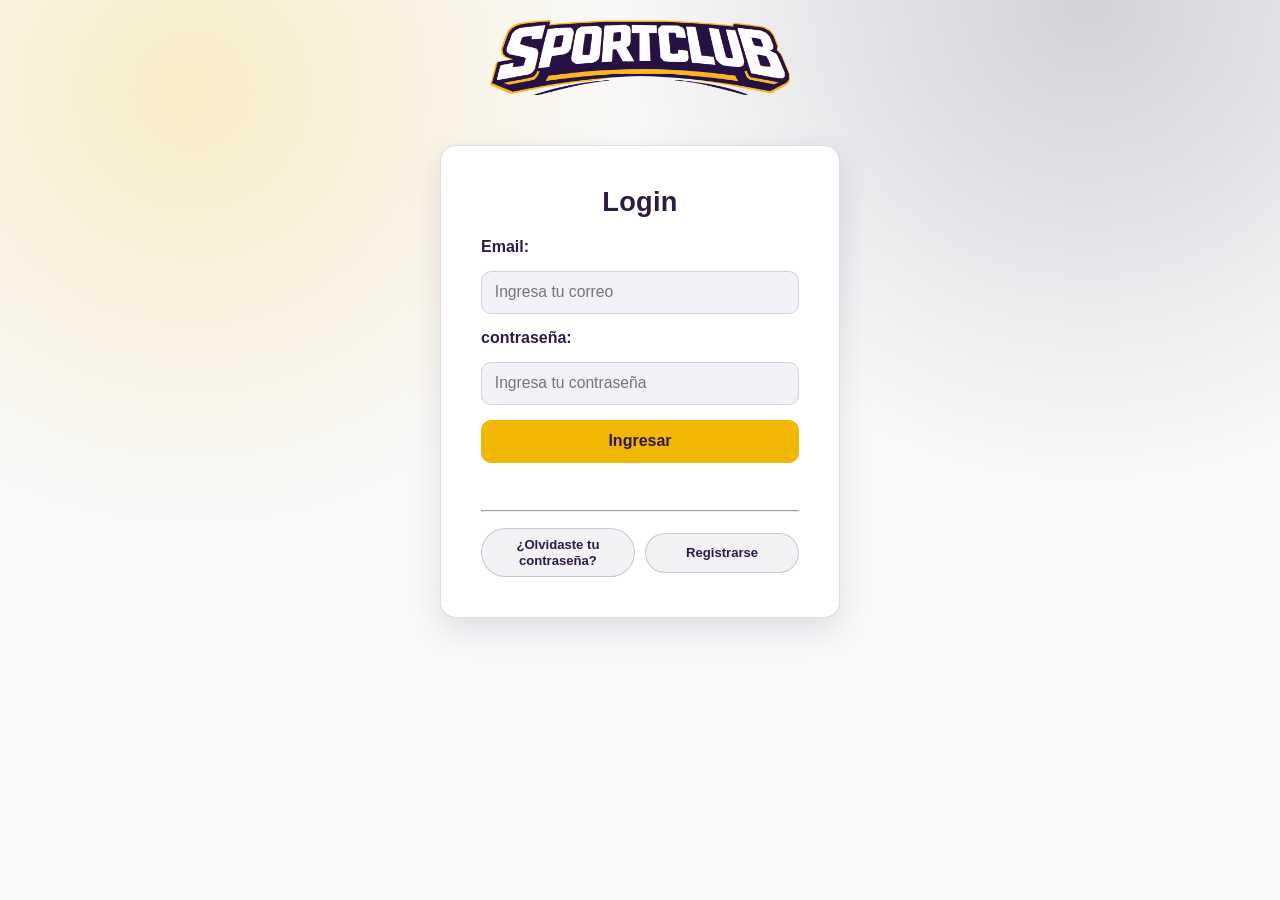
<file: proyecto-login/dashboard-admin.html>
<!doctype html>
<html lang="es">
  <head>
    <meta charset="utf-8" />
    <meta content="width=device-width, initial-scale=1.0" name="viewport" />
    <title>Gestión de Usuarios – SportClub Admin</title>
    <meta name="description" content="Panel de administración para gestionar los usuarios del sistema SportClub." />
    <link
      href="https://fonts.googleapis.com/css2?family=Lexend:wght@100..900&display=swap"
      rel="stylesheet"
    />
    <link
      href="https://fonts.googleapis.com/css2?family=Material+Symbols+Outlined:wght,FILL@100..700,0..1&display=swap"
      rel="stylesheet"
    />
    <link rel="stylesheet" href="css/style-dashboard-admin.css" />
    <link rel="stylesheet" href="css/style-usuarios.css" />
    <script type="module" src="js/pages/dashboard-admin.js"></script>
    <script type="module" src="js/pages/usuarios.js"></script>
  </head>
  <body>
    <!-- HEADER -->
    <header>
      <div class="header-container">
        <div class="header-left">
          <a class="logo" href="landing.html">
            <img alt="SportClub Logo" src="assets/logo_empresa_letra_v1.png" />
          </a>
          <nav>
            <ul>
              <li>
                <a class="active" href="dashboard-admin.html">
                  <span class="material-symbols-outlined nav-icon">manage_accounts</span>
                  Usuarios
                </a>
              </li>
            </ul>
          </nav>
        </div>
        <div class="header-right">
          <div class="user-chip">
            <div class="avatar-circle" id="admin-avatar" aria-hidden="true">AD</div>
            <div>
              <span id="admin-name" class="chip-name">Admin</span>
              <span class="chip-role">Administrador</span>
            </div>
          </div>
          <a class="btn btn-danger" href="login.html" id="logout-btn">
            <span class="material-symbols-outlined">logout</span>
            Cerrar Sesión
          </a>
        </div>
      </div>
    </header>

    <!-- MAIN -->
    <main>
      <!-- Módulo Header -->
      <div class="module-header">
        <div class="module-title-block">
          <span class="material-symbols-outlined module-icon">manage_accounts</span>
          <div>
            <h1>Gestión de Usuarios</h1>
            <p class="module-desc">Administra los usuarios del sistema</p>
          </div>
        </div>
        <button class="btn btn-success" id="btn-nuevo-usuario">
          <span class="material-symbols-outlined">person_add</span>
          Nuevo Usuario
        </button>
      </div>

      <!-- Toast de notificaciones -->
      <div id="toast-container" class="toast-container" role="alert" aria-live="polite"></div>

      <!-- Card principal -->
      <div class="card-main">
        <div class="card-main-header">
          <h2 class="table-section-title">
            <span class="material-symbols-outlined">group</span>
            Lista de Usuarios
          </h2>
          <div class="table-controls">
            <div class="search-wrapper">
              <span class="material-symbols-outlined search-icon">search</span>
              <input
                type="text"
                id="search-input"
                class="search-input"
                placeholder="Buscar usuario..."
                aria-label="Buscar usuario"
              />
            </div>
            <select id="filter-role" class="filter-select" aria-label="Filtrar por rol">
              <option value="">Todos los roles</option>
              <option value="admin">Admin</option>
              <option value="coach">Coach</option>
              <option value="user">User</option>
            </select>
          </div>
        </div>

        <!-- Loading state -->
        <div id="table-loading" class="loading-state">
          <span class="material-symbols-outlined spin">sync</span>
          Cargando usuarios…
        </div>

        <!-- Error state -->
        <div id="table-error" class="error-state hidden">
          <span class="material-symbols-outlined">error</span>
          <p id="table-error-msg">Error al cargar los usuarios.</p>
          <button class="btn btn-outline" id="btn-retry">Reintentar</button>
        </div>

        <!-- Tabla -->
        <div id="table-wrapper" class="table-wrapper hidden">
          <table class="users-table" id="users-table">
            <thead>
              <tr>
                <th>ID</th>
                <th>Nombre Completo</th>
                <th>Email</th>
                <th>Rol</th>
                <th>Fecha de Registro</th>
                <th>Acciones</th>
              </tr>
            </thead>
            <tbody id="users-tbody">
              <!-- filas inyectadas por JS -->
            </tbody>
          </table>
          <p id="no-results" class="no-results hidden">No se encontraron usuarios.</p>
        </div>
      </div>
    </main>

    <!-- FOOTER -->
    <footer>
      <div class="footer-container">
        <p>© 2026 SportClub. Todos los derechos reservados.</p>
        <div class="footer-links">
          <a href="landing.html">Inicio</a>
          <a href="login.html">Salir</a>
        </div>
      </div>
    </footer>

    <!-- ═══════════════════════════════════════════════
         MODAL – Nuevo / Editar Usuario
    ════════════════════════════════════════════════ -->
    <div id="modal-overlay" class="modal-overlay hidden" role="dialog" aria-modal="true" aria-labelledby="modal-title">
      <div class="modal">
        <div class="modal-header">
          <div class="modal-title-row">
            <span class="material-symbols-outlined">person_add</span>
            <h3 id="modal-title">Nuevo Usuario</h3>
          </div>
          <button class="modal-close" id="modal-close-btn" aria-label="Cerrar">
            <span class="material-symbols-outlined">close</span>
          </button>
        </div>

        <div class="modal-body">
          <!-- Info box -->
          <div class="info-box">
            <span class="material-symbols-outlined">info</span>
            <div>
              <strong>Información</strong>
              <p>Desde aquí puedes crear, editar y eliminar usuarios del sistema.</p>
              <ul>
                <li>Solo los administradores pueden gestionar usuarios.</li>
                <li>Los usuarios con rol <em>admin</em> tienen acceso total al sistema.</li>
              </ul>
            </div>
          </div>

          <form id="user-form" novalidate>
            <input type="hidden" id="form-user-id" />

            <div class="form-row">
              <!-- Nombre Completo -->
              <div class="form-group">
                <label for="form-full-name">Nombre Completo <span class="required">*</span></label>
                <input
                  type="text"
                  id="form-full-name"
                  name="full_name"
                  placeholder="Ej: Juan Pérez"
                  autocomplete="name"
                />
                <span class="field-error" id="err-full-name"></span>
              </div>

              <!-- Email -->
              <div class="form-group">
                <label for="form-email">Email <span class="required">*</span></label>
                <input
                  type="email"
                  id="form-email"
                  name="email"
                  placeholder="Ej: juan@demo.cl"
                  autocomplete="email"
                />
                <span class="field-error" id="err-email"></span>
              </div>
            </div>

            <div class="form-row">
              <!-- Rol -->
              <div class="form-group">
                <label for="form-role">Rol <span class="required">*</span></label>
                <select id="form-role" name="role">
                  <option value="user">user</option>
                  <option value="coach">coach</option>
                  <option value="admin">admin</option>
                </select>
                <span class="field-error" id="err-role"></span>
              </div>
            </div>

            <!-- Sección contraseña (solo visible en modo creación) -->
            <div id="password-section">
              <div class="form-row">
                <!-- Contraseña -->
                <div class="form-group">
                  <label for="form-password">Contraseña <span class="required">*</span></label>
                  <div class="input-icon-wrapper">
                    <input
                      type="password"
                      id="form-password"
                      name="password"
                      placeholder="Mínimo 8 caracteres"
                      autocomplete="new-password"
                    />
                    <button type="button" class="toggle-pw" data-target="form-password" aria-label="Mostrar contraseña">
                      <span class="material-symbols-outlined">visibility</span>
                    </button>
                  </div>
                  <span class="field-error" id="err-password"></span>
                </div>

                <!-- Confirmar Contraseña -->
                <div class="form-group">
                  <label for="form-confirm-password">Confirmar Contraseña <span class="required">*</span></label>
                  <div class="input-icon-wrapper">
                    <input
                      type="password"
                      id="form-confirm-password"
                      name="confirm_password"
                      placeholder="Repetir contraseña"
                      autocomplete="new-password"
                    />
                    <button type="button" class="toggle-pw" data-target="form-confirm-password" aria-label="Mostrar confirmación">
                      <span class="material-symbols-outlined">visibility</span>
                    </button>
                  </div>
                  <span class="field-error" id="err-confirm-password"></span>
                </div>
              </div>
            </div>

            <div class="modal-footer">
              <button type="button" class="btn btn-outline" id="btn-cancelar">Cancelar</button>
              <button type="submit" class="btn btn-primary" id="btn-guardar">
                <span class="material-symbols-outlined">save</span>
                Guardar
              </button>
            </div>
          </form>
        </div>
      </div>
    </div>

    <!-- ═══════════════════════════════════════════════
         MODAL – Confirmar Eliminación
    ════════════════════════════════════════════════ -->
    <div id="confirm-overlay" class="modal-overlay hidden" role="dialog" aria-modal="true" aria-labelledby="confirm-title">
      <div class="modal modal--sm">
        <div class="modal-header">
          <div class="modal-title-row danger">
            <span class="material-symbols-outlined">warning</span>
            <h3 id="confirm-title">Eliminar Usuario</h3>
          </div>
          <button class="modal-close" id="confirm-close-btn" aria-label="Cerrar">
            <span class="material-symbols-outlined">close</span>
          </button>
        </div>
        <div class="modal-body">
          <p id="confirm-msg" class="confirm-msg">¿Estás seguro de que deseas eliminar este usuario? Esta acción no se puede deshacer.</p>
        </div>
        <div class="modal-footer">
          <button type="button" class="btn btn-outline" id="btn-cancel-delete">Cancelar</button>
          <button type="button" class="btn btn-danger" id="btn-confirm-delete">
            <span class="material-symbols-outlined">delete</span>
            Eliminar
          </button>
        </div>
      </div>
    </div>
  </body>
</html>
</file>
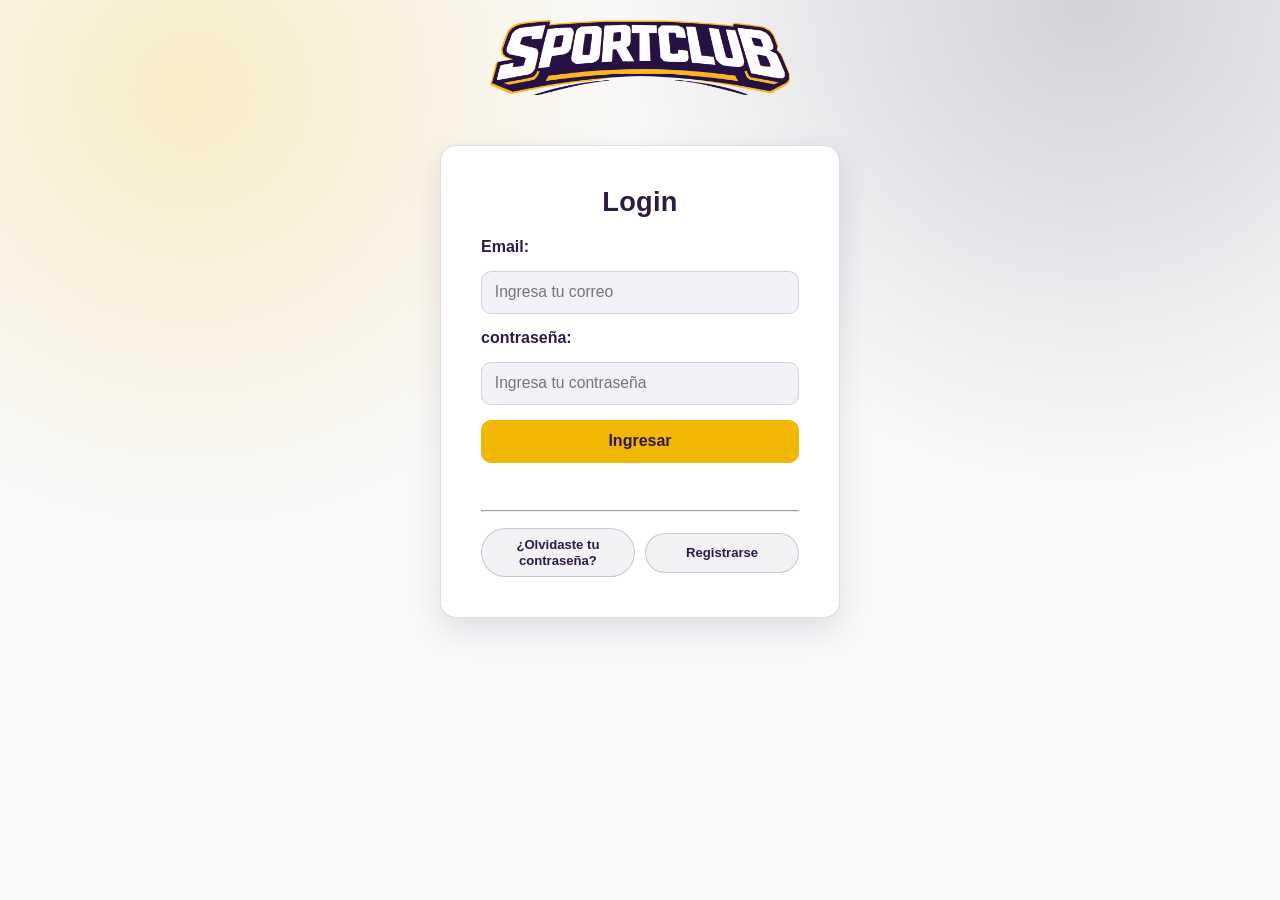
<file: proyecto-login/dashboard-coach.html>
<!doctype html>

<html lang="es">
  <head>
    <meta charset="utf-8" />
    <meta content="width=device-width, initial-scale=1.0" name="viewport" />
    <title>SportClub Kinetic Vault - Coach Dashboard</title>
    <link
      href="https://fonts.googleapis.com/css2?family=Lexend:wght@100..900&amp;display=swap"
      rel="stylesheet"
    />
    <link
      href="https://fonts.googleapis.com/css2?family=Material+Symbols+Outlined:wght,FILL@100..700,0..1&amp;display=swap"
      rel="stylesheet"
    />
    <link rel="stylesheet" href="css/style-dashboard-coach.css" />
    <script type="module" src="js/pages/dashboard-coach.js"></script>
  </head>
  <body>
    <header class="top-header">
      <div class="container header-content">
        <div class="logo-nav-group">
          <a class="logo" href="landing.html">
            <img alt="SportClub Logo" src="assets/logo_empresa_letra_v1.png" />
          </a>
          <nav class="main-nav">
            <ul>
              <li>
                <a class="active" href="dashboard-coach.html">Dashboard</a>
              </li>
              <li><a href="landing.html#entrenamiento">Horarios</a></li>
            </ul>
          </nav>
        </div>
        <div class="auth-actions">
          <div class="user-chip">
            <div class="avatar-circle" id="coach-avatar" aria-hidden="true">CO</div>
            <div>
              <span id="coach-chip-name" class="chip-name">Coach</span>
              <span class="chip-role">Entrenador</span>
            </div>
          </div>
          <a class="btn btn-text" href="perfil.html">Editar Perfil</a>
          <a class="btn btn-primary" href="login.html">Cerrar Sesión</a>
        </div>
      </div>
    </header>
    <main class="container">
      <!-- Hero Branding -->
      <article class="hero">
        <div class="hero-text">
          <div class="badge">
            <span class="dot"></span>
            Coach
          </div>
          <h1 id="coach-greeting">Bienvenido</h1>
          <p>
            Gestiona tus sesiones de entrenamiento, supervisa el progreso de tus
            alumnos y optimiza tu tiempo hoy.
          </p>
        </div>
        <div class="stats">
          <div class="stat-card">
            <span class="stat-label">Alumnos</span>
            <span class="stat-value">24</span>
          </div>
          <div class="stat-card">
            <span class="stat-label">Clases Hoy</span>
            <span class="stat-value">5</span>
          </div>
        </div>
      </article>
      <!-- Main Dashboard Content -->
      <div class="dashboard-grid">
        <!-- Left Column: Students -->
        <section class="card">
          <div class="card-header">
            <h2 class="card-title">
              <span class="material-symbols-outlined">group</span>
              Mis Alumnos
            </h2>
            <a class="btn-link" href=""
              >Ver todos
              <span class="material-symbols-outlined btn-link__icon"
                >arrow_forward</span
              ></a
            >
          </div>
          <div class="table-responsive">
            <table>
              <thead>
                <tr>
                  <th>Alumno</th>
                  <th>Email</th>
                  <th>Plan</th>
                  <th>Acción</th>
                </tr>
              </thead>
              <tbody>
                <tr>
                  <td>
                    <div class="user-cell">
                      <img
                        alt="Carlos"
                        class="avatar"
                        src="https://lh3.googleusercontent.com/aida-public/[base64]"
                      />
                      <span class="user-name">Carlos Méndez</span>
                    </div>
                  </td>
                  <td class="cell-muted">c.mendez@email.com</td>
                  <td><span class="tag tag-premium">Premium</span></td>
                  <td>
                    <span class="material-symbols-outlined action-icon"
                      >more_vert</span
                    >
                  </td>
                </tr>
                <tr>
                  <td>
                    <div class="user-cell">
                      <img
                        alt="Sofia"
                        class="avatar"
                        src="https://lh3.googleusercontent.com/aida-public/[base64]"
                      />
                      <span class="user-name">Sofía Rodríguez</span>
                    </div>
                  </td>
                  <td class="cell-muted">s.rodriguez@email.com</td>
                  <td><span class="tag tag-standard">Estándar</span></td>
                  <td>
                    <span class="material-symbols-outlined action-icon"
                      >more_vert</span
                    >
                  </td>
                </tr>
                <tr>
                  <td>
                    <div class="user-cell">
                      <img
                        alt="Marco"
                        class="avatar"
                        src="https://lh3.googleusercontent.com/aida-public/[base64]"
                      />
                      <span class="user-name">Marco Valenzuela</span>
                    </div>
                  </td>
                  <td class="cell-muted">m.valenzuela@email.com</td>
                  <td><span class="tag tag-premium">Premium</span></td>
                  <td>
                    <span class="material-symbols-outlined action-icon"
                      >more_vert</span
                    >
                  </td>
                </tr>
              </tbody>
            </table>
          </div>
        </section>
        <!-- Right Column: Classes & Schedule -->
        <div class="sidebar-stack">
          <section class="card card--accent-left">
            <div class="card-header">
              <h2 class="card-title">
                <span class="material-symbols-outlined">fitness_center</span>
                Clases Asignadas
              </h2>
            </div>
            <div class="class-card">
              <div class="class-info-header">
                <span class="class-name">Entrenamiento funcional</span>
                <span class="day-badge">Martes</span>
              </div>
              <div class="class-meta">
                <span
                  ><span class="material-symbols-outlined">schedule</span> 19:00
                  - 20:30</span
                >
                <span
                  ><span class="material-symbols-outlined">location_on</span>
                  Box Central</span
                >
              </div>
            </div>
            <div class="class-card">
              <div class="class-info-header">
                <span class="class-name">High Intensity Interval</span>
                <span class="day-badge">Jueves</span>
              </div>
              <div class="class-meta">
                <span
                  ><span class="material-symbols-outlined">schedule</span> 08:00
                  - 09:00</span
                >
                <span
                  ><span class="material-symbols-outlined">location_on</span>
                  Studio A</span
                >
              </div>
            </div>
          </section>
          <section class="card">
            <div class="card-header">
              <h2 class="card-title">
                <span class="material-symbols-outlined">calendar_today</span>
                Mi Disponibilidad
              </h2>
            </div>
            <ul class="schedule-list">
              <li class="schedule-item">
                <span class="day-label">Lunes - Miércoles</span>
                <span class="time-label">07:00 — 12:00</span>
              </li>
              <li class="schedule-item">
                <span class="day-label">Jueves</span>
                <span class="time-label">14:00 — 20:00</span>
              </li>
              <li class="schedule-item">
                <span class="day-label">Viernes</span>
                <span class="time-label">08:00 — 16:00</span>
              </li>
              <li class="schedule-item">
                <span class="day-label">Sábado</span>
                <span class="time-none">Sin horario</span>
              </li>
            </ul>
            <a class="btn btn-outline" href=""
              >Gestionar Calendario</a
            >
          </section>
        </div>
      </div>
    </main>
    <footer>
      <div class="container footer-content">
        <div class="footer-info">
          <div class="footer-logo">
            <img alt="SportClub White" src="assets/logo_empresa_letra_v1.png" />
          </div>
          <p class="copyright">
            © 2026 SportClub. Todos los derechos reservados.
          </p>
        </div>
        <nav class="footer-links">
          <a href="landing.html">Inicio</a>
          <a href="login.html">Salir</a>
        </nav>
      </div>
    </footer>
  </body>
</html>
</file>
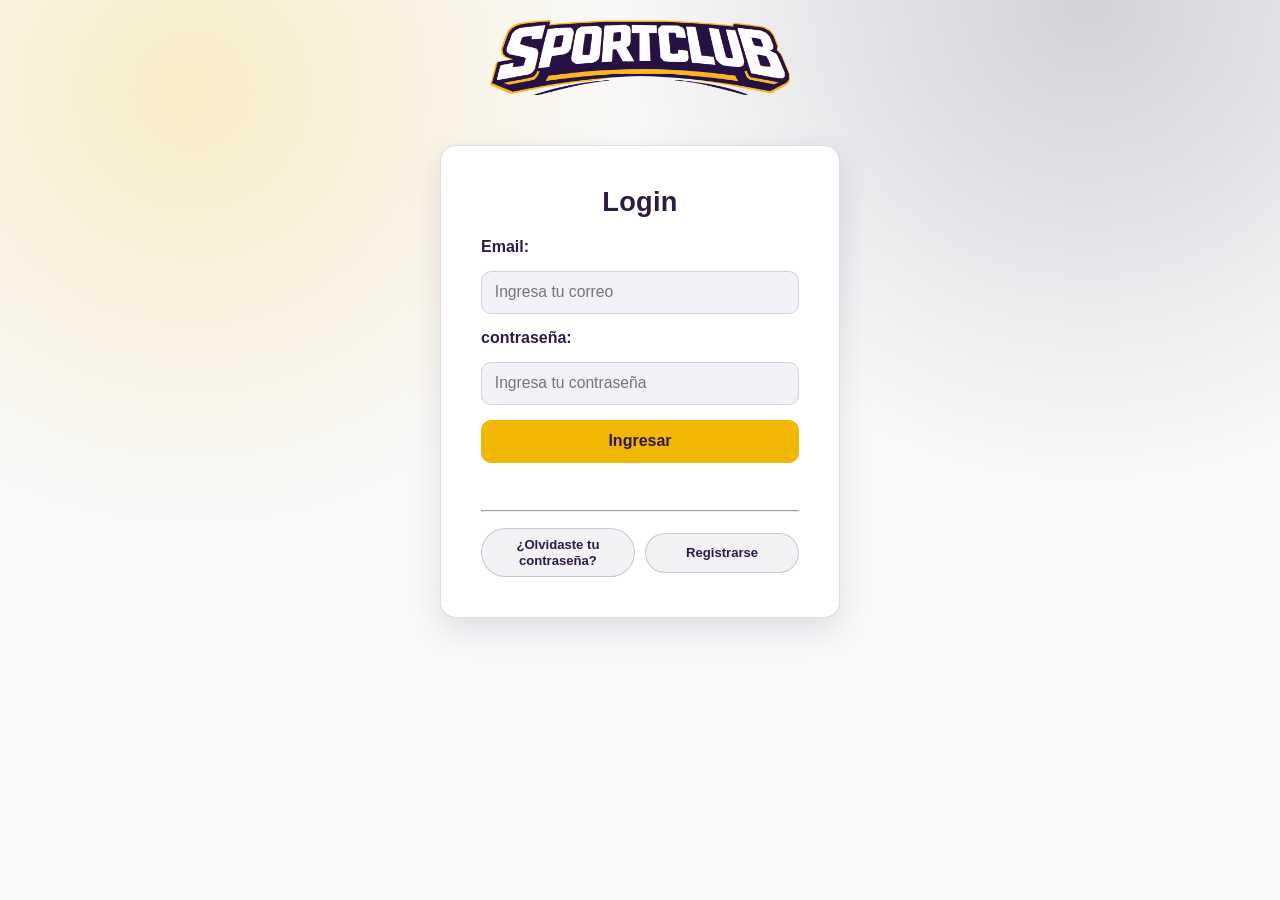
<file: proyecto-login/dashboard-usuario.html>
<!doctype html>

<html lang="es">
  <head>
    <meta charset="utf-8" />
    <meta content="width=device-width, initial-scale=1.0" name="viewport" />
    <title>Dashboard Usuario - SportClub</title>
    <link
      href="https://fonts.googleapis.com/css2?family=Lexend:wght@300;400;500;600;700&amp;display=swap"
      rel="stylesheet"
    />
    <link
      href="https://fonts.googleapis.com/css2?family=Material+Symbols+Outlined:wght,FILL@100..700,0..1&amp;display=swap"
      rel="stylesheet"
    />
    <link rel="stylesheet" href="css/style-dashboard-usuario.css" />
    <script type="module" src="js/pages/dashboard-usuario.js"></script>
  </head>
  <body>
    <header>
      <div class="header-container">
        <div class="logo-nav">
          <a class="logo" href="landing.html">
            <img alt="SportClub Logo" src="assets/logo_empresa_letra_v1.png" />
          </a>
          <nav>
            <ul>
              <li>
                <a class="active" href="dashboard-usuario.html">Dashboard</a>
              </li>
              <li>
                <a href="perfil.html">Mi Perfil</a>
              </li>
            </ul>
          </nav>
        </div>
        <div class="header-actions">
          <a class="btn btn-outline" href="perfil.html">Editar Perfil</a>
          <a class="btn btn-primary" href="login.html">
            <span class="material-symbols-outlined btn-icon-lg">logout</span>
            Cerrar Sesión
          </a>
        </div>
      </div>
    </header>
    <main>
      <aside class="sidebar">
        <div class="profile-card">
          <div class="profile-img-wrapper">
            <div class="avatar-circle" id="user-avatar" aria-hidden="true">US</div>
            <span class="status-dot"></span>
          </div>
          <h1 id="user-name">Usuario</h1>
          <p class="email" id="user-email"></p>
          <div class="badge">CrossFit Enthusiast</div>
          <div class="profile-stats">
            <div class="stat-item">
              <span class="stat-label">Estado</span>
              <span class="stat-value">Activo</span>
            </div>
            <div class="stat-item">
              <span class="stat-label">Socio desde</span>
              <span class="stat-value">Ene 2024</span>
            </div>
            <div class="stat-item">
              <span class="stat-label">Próximo Pago</span>
              <span class="stat-value">05 Abr</span>
            </div>
          </div>
        </div>
        <div class="promo-card">
          <div class="promo-label">Próxima Sesión</div>
          <h3>Clase de CrossFit</h3>
          <div class="promo-info">
            <span class="material-symbols-outlined">calendar_today</span>
            <span>Lunes 18:00 HS</span>
          </div>
          <span class="material-symbols-outlined promo-icon-bg"
            >fitness_center</span
          >
        </div>
      </aside>
      <section class="content-area">
        <div>
          <div class="section-header">
            <h2 class="section-title">Tus Reservas</h2>
            <a class="section-link" href="landing.html#entrenamiento"
              >Ver Historial</a
            >
          </div>
          <div class="reservation-list">
            <div class="reservation-card">
              <div class="res-info-box">
                <div class="res-icon active">
                  <span class="material-symbols-outlined">timer</span>
                </div>
                <div class="res-text">
                  <h4>Clase de CrossFit</h4>
                  <p>Lunes, 18 de Marzo • 18:00 - 19:30</p>
                </div>
              </div>
              <div class="res-status-group">
                <span class="status-pill">CONFIRMADA</span>
                <button class="btn-cancel">
                  <span class="material-symbols-outlined">cancel</span>
                </button>
              </div>
            </div>
            <div class="reservation-card">
              <div class="res-info-box">
                <div class="res-icon">
                  <span class="material-symbols-outlined">fitness_center</span>
                </div>
                <div class="res-text">
                  <h4>Entrenamiento Funcional</h4>
                  <p>Miércoles, 20 de Marzo • 09:00 - 10:30</p>
                </div>
              </div>
              <div class="res-status-group">
                <span class="status-pill">CONFIRMADA</span>
                <button class="btn-cancel">
                  <span class="material-symbols-outlined">cancel</span>
                </button>
              </div>
            </div>
          </div>
        </div>
        <div>
          <div class="section-header">
            <h2 class="section-title">Clases Disponibles</h2>
            <p class="section-note">Reserva tu lugar ahora</p>
          </div>
          <div class="classes-grid">
            <article class="class-card">
              <div class="class-image">
                <img
                  alt="Yoga"
                  src="https://lh3.googleusercontent.com/aida-public/[base64]"
                />
              </div>
              <div class="class-content">
                <h3>Yoga</h3>
                <p>
                  Flexibilidad y equilibrio para potenciar tu recuperación
                  muscular.
                </p>
                <button class="btn-book">Reservar</button>
              </div>
            </article>
            <article class="class-card">
              <div class="class-image">
                <img
                  alt="Funcional"
                  src="https://lh3.googleusercontent.com/aida-public/[base64]"
                />
              </div>
              <div class="class-content">
                <h3>Funcional</h3>
                <p>
                  Circuitos de alta intensidad diseñados para quemar grasa y
                  ganar fuerza.
                </p>
                <button class="btn-book">Reservar</button>
              </div>
            </article>
            <article class="class-card">
              <div class="class-image">
                <img
                  alt="Spinning"
                  src="https://lh3.googleusercontent.com/aida-public/[base64]"
                />
              </div>
              <div class="class-content">
                <h3>Spinning</h3>
                <p>
                  Desafía tus límites cardiovasculares al ritmo de la música.
                </p>
                <button class="btn-book">Reservar</button>
              </div>
            </article>
          </div>
        </div>
      </section>
    </main>
    <footer>
      <div class="footer-container">
        <div class="footer-copy">
          © 2026 SportClub. Todos los derechos reservados.
        </div>
        <nav class="footer-nav">
          <a href="landing.html">Inicio</a>
          <a href="login.html">Salir</a>
        </nav>
      </div>
    </footer>
  </body>
</html>
</file>
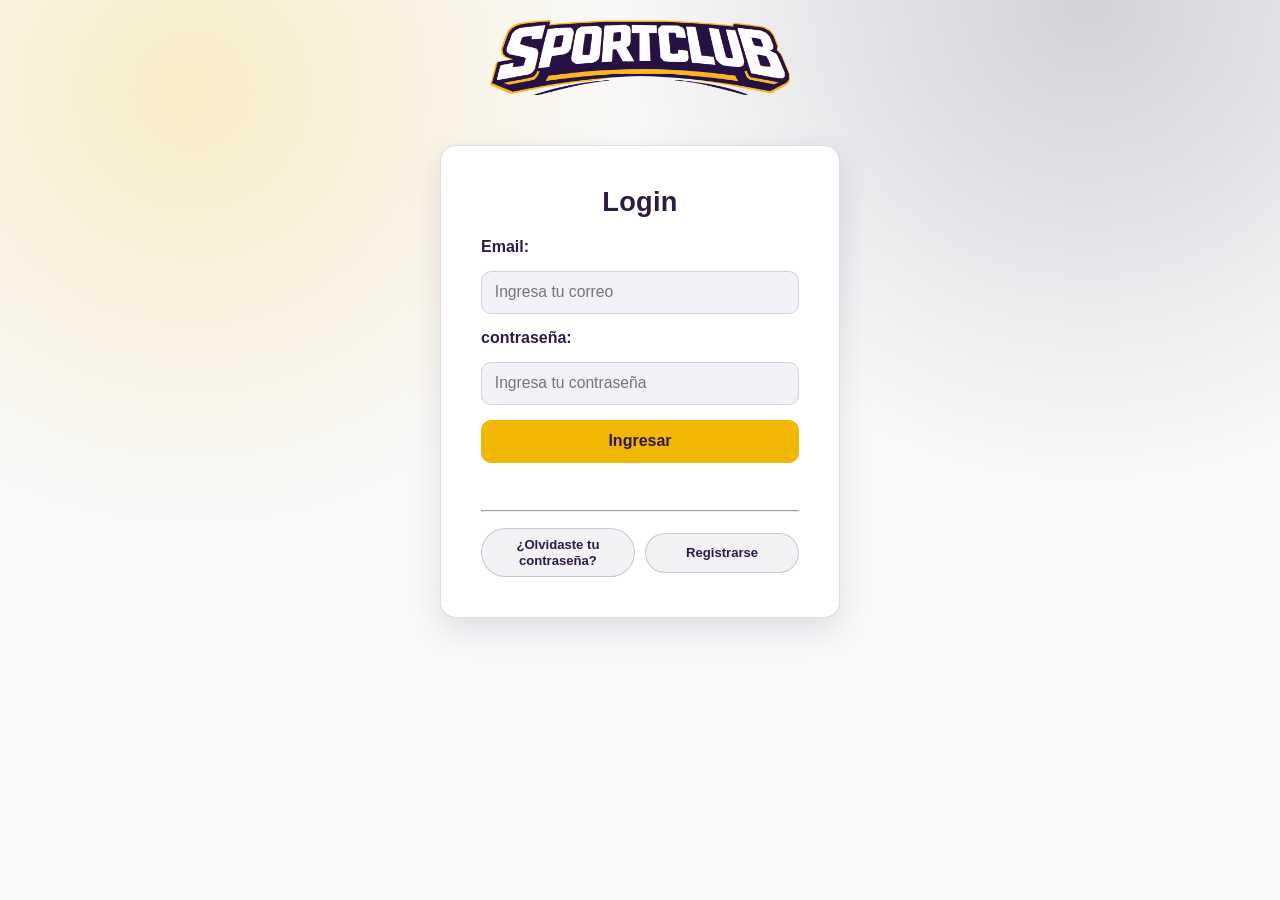
<file: proyecto-login/login.html>
<!doctype html>
<html lang="es">
  <head>
    <meta charset="UTF-8" />
    <meta name="viewport" content="width=device-width, initial-scale=1.0" />
    <link rel="stylesheet" href="css/style.css" />
    <title>login sportclub</title>
  </head>
  <body>
    <header>
      <a href="landing.html" aria-label="Volver al inicio">
        <img
          class="logo"
          src="assets/logo_empresa_letra_v1.png"
          alt="Logo de SportClub"
        />
      </a>
    </header>
    <main>
      <h2>Login</h2>
      <form id="form-login">
        <label for="email">Email:</label>
        <input
          id="email"
          name="email"
          type="email"
          placeholder="Ingresa tu correo"
          required
        />
        <label for="password">contraseña:</label>
        <input
          id="password"
          name="password"
          type="password"
          placeholder="Ingresa tu contraseña"
          required
        />
        <button type="submit">Ingresar</button>
        <div id="login-message" class="form-message" aria-live="polite"></div>
      </form>
      <hr />
      <div class="auth-links auth-links--login">
        <a href="recover.html">¿Olvidaste tu contraseña?</a>
        <a href="register.html">Registrarse</a>
      </div>
    </main>
    <script type="module" src="js/pages/login.js"></script>
  </body>
</html>
</file>
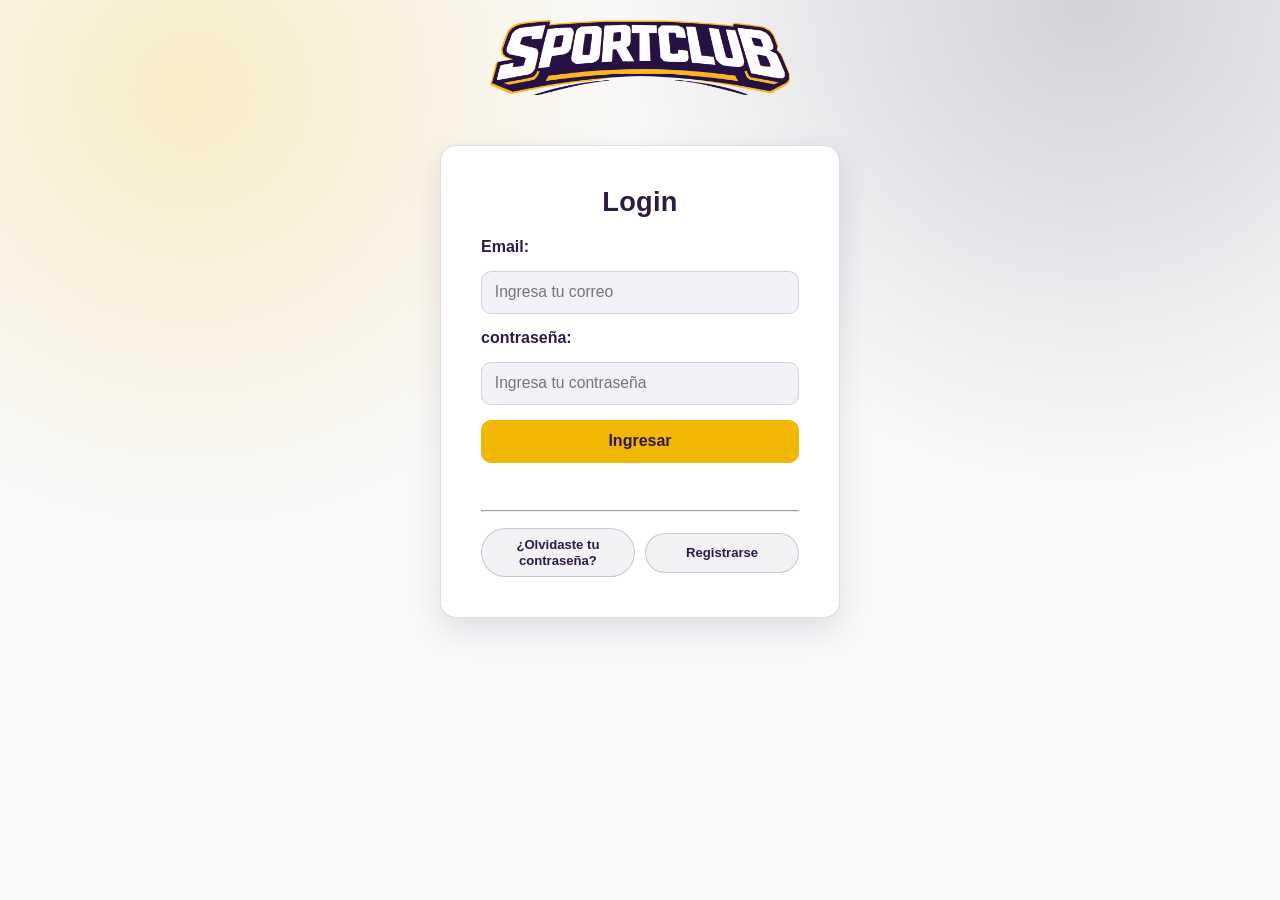
<file: proyecto-login/perfil.html>
<!doctype html>
<html lang="es">
  <head>
    <meta charset="utf-8" />
    <meta content="width=device-width, initial-scale=1.0" name="viewport" />
    <title>Mi Perfil – SportClub</title>
    <meta name="description" content="Gestiona tu información personal y preferencias de cuenta en SportClub." />
    <link
      href="https://fonts.googleapis.com/css2?family=Lexend:wght@300;400;500;600;700;800;900&display=swap"
      rel="stylesheet"
    />
    <link
      href="https://fonts.googleapis.com/css2?family=Material+Symbols+Outlined:wght,FILL@100..700,0..1&display=swap"
      rel="stylesheet"
    />
    <link rel="stylesheet" href="css/style-dashboard-usuario.css" />
    <link rel="stylesheet" href="css/style-perfil.css" />
    <script type="module" src="js/pages/perfil.js"></script>
  </head>
  <body>
    <!-- ══ HEADER ══════════════════════════════════════ -->
    <header>
      <div class="header-container">
        <div class="logo-nav">
          <a class="logo" href="landing.html">
            <img alt="SportClub Logo" src="assets/logo_empresa_letra_v1.png" />
          </a>
          <nav>
            <ul>
              <li>
                <a href="dashboard-usuario.html">
                  <span class="material-symbols-outlined nav-icon">dashboard</span>
                  Dashboard
                </a>
              </li>
              <li>
                <a class="active" href="perfil.html">
                  <span class="material-symbols-outlined nav-icon">manage_accounts</span>
                  Mi Perfil
                </a>
              </li>
            </ul>
          </nav>
        </div>
        <div class="header-actions">
          <a class="btn btn-outline" href="dashboard-usuario.html">
            <span class="material-symbols-outlined">arrow_back</span>
            Volver
          </a>
          <a class="btn btn-primary" href="login.html" id="logout-btn">
            <span class="material-symbols-outlined btn-icon-lg">logout</span>
            Cerrar Sesión
          </a>
        </div>
      </div>
    </header>

    <!-- ══ MAIN ════════════════════════════════════════ -->
    <main class="perfil-main">

      <!-- Breadcrumb -->
      <nav class="breadcrumb" aria-label="breadcrumb">
        <a href="dashboard-usuario.html">Inicio</a>
        <span class="material-symbols-outlined bc-sep">chevron_right</span>
        <span>Perfil</span>
      </nav>

      <!-- Módulo Header -->
      <div class="perfil-module-header">
        <div class="perfil-title-block">
          <span class="material-symbols-outlined perfil-icon">manage_accounts</span>
          <div>
            <h1>Mi Perfil</h1>
            <p class="perfil-desc">Gestiona tu información personal y preferencias de cuenta.</p>
          </div>
        </div>
        <button class="btn btn-accent" id="btn-editar-perfil">
          <span class="material-symbols-outlined">edit</span>
          Editar Perfil
        </button>
      </div>

      <!-- Toast -->
      <div id="toast-container" class="toast-container" role="alert" aria-live="polite"></div>

      <div class="perfil-layout">

        <!-- ── SIDEBAR: Tarjeta de presentación ─────── -->
        <aside class="perfil-sidebar">
          <div class="perfil-card">
            <!-- Avatar -->
            <div class="avatar-wrapper">
              <div class="avatar-circle" id="avatar-initials" aria-hidden="true">US</div>
              <span class="online-dot" title="En línea"></span>
            </div>

            <h2 class="perfil-card-name" id="card-name">Cargando…</h2>
            <p class="perfil-card-role-label" id="card-role-label">Usuario del Sistema</p>
            <span class="role-badge role-user" id="card-role-badge">user</span>

            <div class="perfil-info-list">
              <div class="info-item">
                <span class="material-symbols-outlined info-icon">mail</span>
                <div>
                  <span class="info-label">Email</span>
                  <span class="info-value" id="card-email">—</span>
                </div>
              </div>
              <div class="info-item">
                <span class="material-symbols-outlined info-icon">cake</span>
                <div>
                  <span class="info-label">Fecha de nacimiento</span>
                  <span class="info-value" id="card-birthdate">—</span>
                </div>
              </div>
              <div class="info-item">
                <span class="material-symbols-outlined info-icon">shield_person</span>
                <div>
                  <span class="info-label">Rol</span>
                  <span class="info-value" id="card-role">—</span>
                </div>
              </div>
              <div class="info-item">
                <span class="material-symbols-outlined info-icon">schedule</span>
                <div>
                  <span class="info-label">Fecha de registro</span>
                  <span class="info-value" id="card-created">—</span>
                </div>
              </div>
            </div>
          </div>
        </aside>

        <!-- ── CONTENIDO PRINCIPAL ──────────────────── -->
        <div class="perfil-content">

          <!-- ══ SECCIÓN 1: Información Personal ══ -->
          <section class="perfil-section" id="section-info">
            <div class="section-head">
              <div class="section-head-left">
                <span class="material-symbols-outlined section-icon">person</span>
                <div>
                  <h2 class="section-title">Información Personal</h2>
                  <p class="section-subtitle">Actualiza tus datos personales</p>
                </div>
              </div>
            </div>

            <!-- Vista de solo lectura -->
            <div id="info-readonly" class="readonly-view">
              <div class="readonly-grid">
                <div class="readonly-field">
                  <span class="readonly-label">Nombre completo</span>
                  <span class="readonly-value" id="ro-name">—</span>
                </div>
                <div class="readonly-field">
                  <span class="readonly-label">Email</span>
                  <span class="readonly-value" id="ro-email">—</span>
                </div>
                <div class="readonly-field">
                  <span class="readonly-label">Fecha de nacimiento</span>
                  <span class="readonly-value" id="ro-birthdate">—</span>
                </div>
                <div class="readonly-field">
                  <span class="readonly-label">Otros / Metadata</span>
                  <span class="readonly-value" id="ro-metadata">—</span>
                </div>
              </div>
            </div>

            <!-- Formulario de edición (oculto por defecto) -->
            <form id="form-info" class="edit-form hidden" novalidate>
              <div class="form-row">
                <div class="form-group">
                  <label for="f-full-name">Nombre completo <span class="required">*</span></label>
                  <input
                    type="text"
                    id="f-full-name"
                    name="full_name"
                    placeholder="Ej: Juan Pérez"
                    autocomplete="name"
                  />
                  <span class="field-error" id="err-full-name"></span>
                </div>
                <div class="form-group">
                  <label for="f-email">Email <span class="required">*</span></label>
                  <input
                    type="email"
                    id="f-email"
                    name="email"
                    placeholder="Ej: juan@demo.cl"
                    autocomplete="email"
                  />
                  <span class="field-error" id="err-email"></span>
                </div>
              </div>
              <div class="form-row">
                <div class="form-group">
                  <label for="f-birthdate">Fecha de nacimiento</label>
                  <input
                    type="date"
                    id="f-birthdate"
                    name="birth_date"
                    autocomplete="bday"
                  />
                  <span class="field-error" id="err-birthdate"></span>
                </div>
                <div class="form-group">
                  <label for="f-sport">Deporte favorito</label>
                  <input
                    type="text"
                    id="f-sport"
                    name="sport"
                    placeholder="Ej: Fútbol"
                  />
                </div>
              </div>
              <div class="form-row form-row--full">
                <div class="form-group">
                  <label for="f-metadata">Otros / Metadata <span class="hint">(intereses, habilidades, etc.)</span></label>
                  <textarea
                    id="f-metadata"
                    name="metadata"
                    rows="3"
                    placeholder="Ej: Me interesa el análisis de rendimiento y la nutrición deportiva."
                  ></textarea>
                </div>
              </div>
              <div class="form-actions">
                <button type="button" class="btn btn-outline" id="btn-cancelar-info">Cancelar</button>
                <button type="submit" class="btn btn-save" id="btn-guardar-info">
                  <span class="material-symbols-outlined">check</span>
                  Guardar cambios
                </button>
              </div>
            </form>
          </section>

          <!-- ══ SECCIÓN 2: Seguridad / Cambiar Contraseña ══ -->
          <section class="perfil-section" id="section-password">
            <div class="section-head">
              <div class="section-head-left">
                <span class="material-symbols-outlined section-icon">lock</span>
                <div>
                  <h2 class="section-title">Cambiar Contraseña</h2>
                  <p class="section-subtitle">Mantén tu cuenta segura actualizando tu contraseña</p>
                </div>
              </div>
            </div>

            <form id="form-password" novalidate>
              <div class="form-row form-row--3">
                <!-- Contraseña actual -->
                <div class="form-group">
                  <label for="f-current-pw">Contraseña actual <span class="required">*</span></label>
                  <div class="input-pw-wrapper">
                    <input
                      type="password"
                      id="f-current-pw"
                      name="current_password"
                      placeholder="Ingresa tu contraseña actual"
                      autocomplete="current-password"
                    />
                    <button type="button" class="toggle-pw" data-target="f-current-pw" aria-label="Mostrar contraseña">
                      <span class="material-symbols-outlined">visibility</span>
                    </button>
                  </div>
                  <span class="field-error" id="err-current-pw"></span>
                </div>

                <!-- Nueva contraseña -->
                <div class="form-group">
                  <label for="f-new-pw">Nueva contraseña <span class="required">*</span></label>
                  <div class="input-pw-wrapper">
                    <input
                      type="password"
                      id="f-new-pw"
                      name="new_password"
                      placeholder="Mínimo 8 caracteres"
                      autocomplete="new-password"
                    />
                    <button type="button" class="toggle-pw" data-target="f-new-pw" aria-label="Mostrar nueva contraseña">
                      <span class="material-symbols-outlined">visibility</span>
                    </button>
                  </div>
                  <span class="field-error" id="err-new-pw"></span>
                </div>

                <!-- Confirmar contraseña -->
                <div class="form-group">
                  <label for="f-confirm-pw">Confirmar nueva contraseña <span class="required">*</span></label>
                  <div class="input-pw-wrapper">
                    <input
                      type="password"
                      id="f-confirm-pw"
                      name="confirm_password"
                      placeholder="Repite tu nueva contraseña"
                      autocomplete="new-password"
                    />
                    <button type="button" class="toggle-pw" data-target="f-confirm-pw" aria-label="Mostrar confirmación">
                      <span class="material-symbols-outlined">visibility</span>
                    </button>
                  </div>
                  <span class="field-error" id="err-confirm-pw"></span>
                </div>
              </div>

              <!-- Hint de seguridad -->
              <div class="security-hint">
                <span class="material-symbols-outlined">info</span>
                La contraseña debe tener al menos 8 caracteres, incluir números y letras.
              </div>

              <div class="form-actions">
                <button type="submit" class="btn btn-primary" id="btn-actualizar-pw">
                  <span class="material-symbols-outlined">lock_reset</span>
                  Actualizar contraseña
                </button>
              </div>
            </form>
          </section>

        </div><!-- /perfil-content -->
      </div><!-- /perfil-layout -->
    </main>

    <!-- ══ FOOTER ══════════════════════════════════════ -->
    <footer>
      <div class="footer-container">
        <div class="footer-copy">© 2026 SportClub. Todos los derechos reservados.</div>
        <nav class="footer-nav">
          <a href="landing.html">Inicio</a>
          <a href="dashboard-usuario.html">Dashboard</a>
          <a href="login.html">Salir</a>
        </nav>
      </div>
    </footer>
  </body>
</html>
</file>
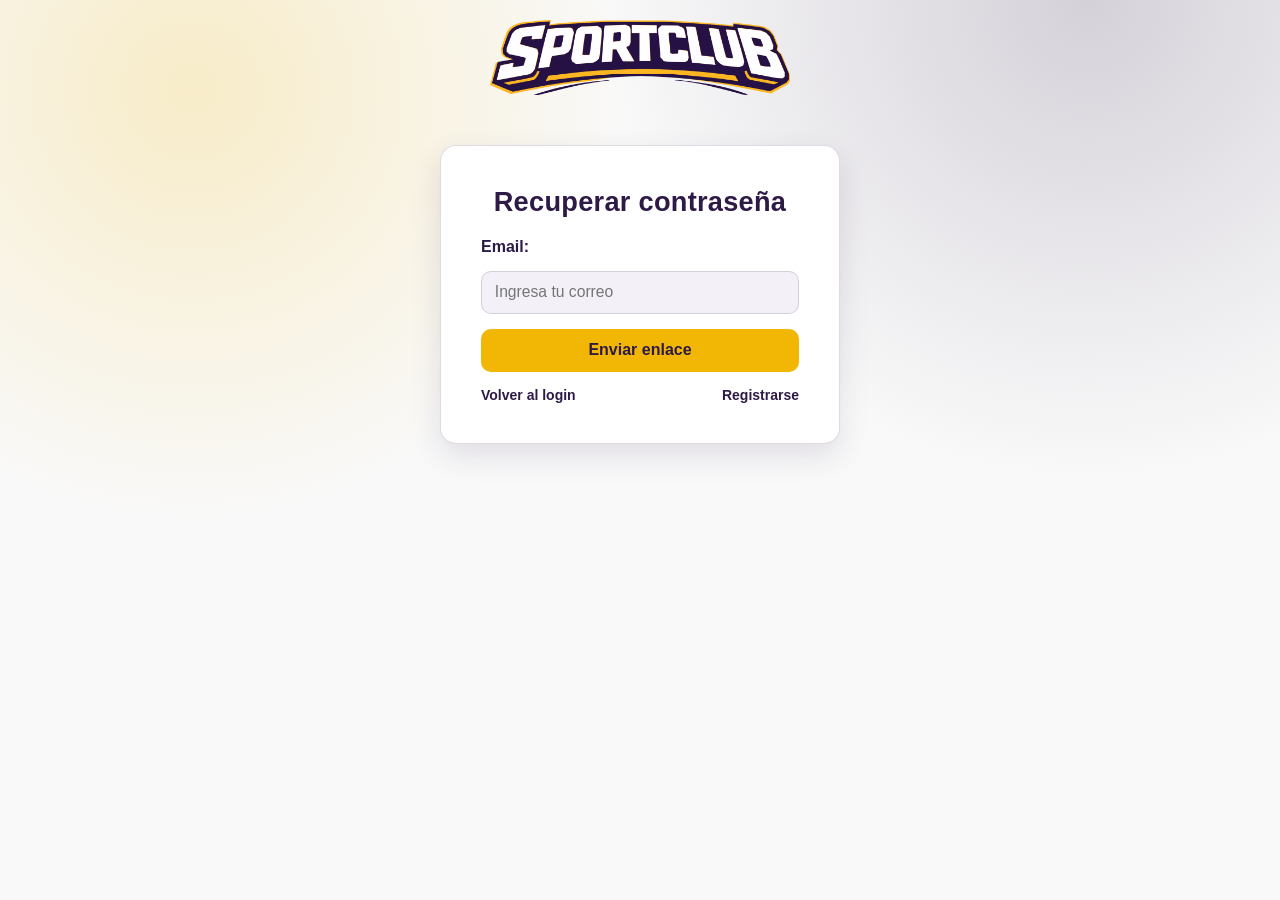
<file: proyecto-login/recover.html>
<!doctype html>
<html lang="en">
  <head>
    <meta charset="UTF-8" />
    <meta name="viewport" content="width=device-width, initial-scale=1.0" />
    <link rel="stylesheet" href="css/style.css" />
    <script type="module" src="js/pages/recover.js"></script>
    <title>recuperar_contrasena</title>
  </head>
  <body>
    <header>
      <a href="landing.html" aria-label="Volver al inicio">
        <img
          class="logo"
          src="assets/logo_empresa_letra_v1.png"
          alt="Logo de SportClub"
        />
      </a>
    </header>
    <main>
      <h2>Recuperar contraseña</h2>
      <form action="login.html" method="get">
        <label for="correo">Email:</label>
        <input
          type="email"
          id="correo"
          name="correo"
          placeholder="Ingresa tu correo"
          required
        />
        <button type="submit">Enviar enlace</button>
      </form>
      <div class="auth-links">
        <a href="login.html">Volver al login</a>
        <a href="register.html">Registrarse</a>
      </div>
    </main>
  </body>
</html>
</file>
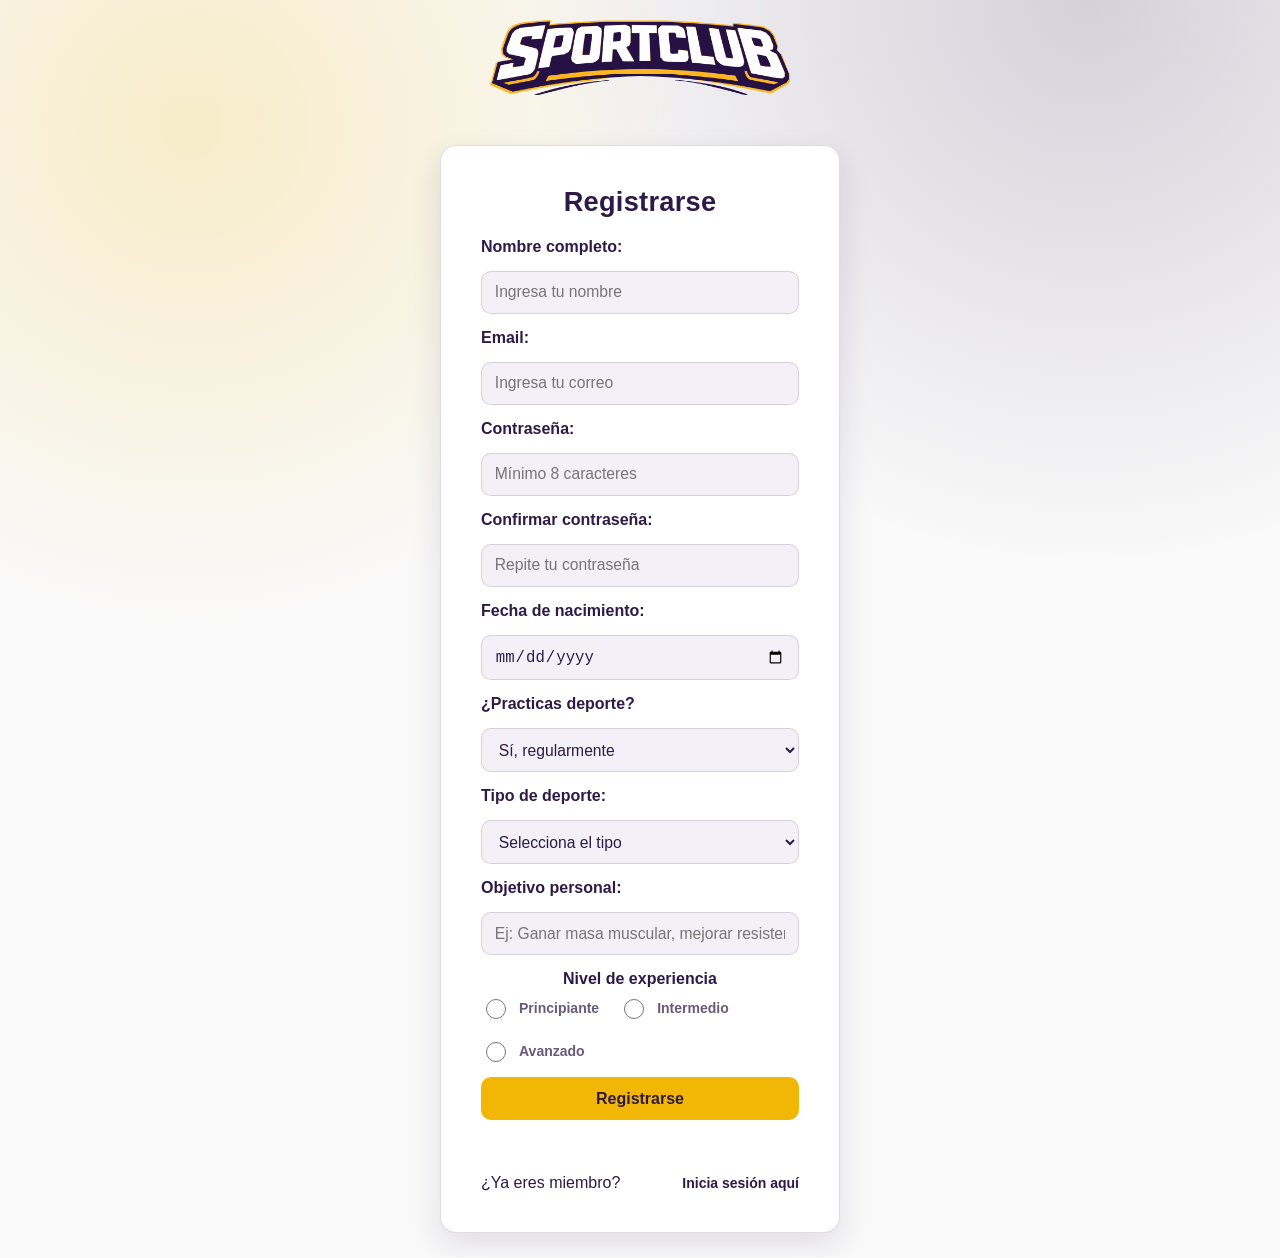
<file: proyecto-login/register.html>
<!doctype html>
<html lang="es">
  <head>
    <meta charset="UTF-8" />
    <meta name="viewport" content="width=device-width, initial-scale=1.0" />
    <link rel="stylesheet" href="css/style.css" />
    <script type="module" src="js/pages/register.js"></script>
    <title>Registrarse — SportClub</title>
  </head>
  <body>
    <header>
      <a href="landing.html" aria-label="Volver al inicio">
        <img
          class="logo"
          src="assets/logo_empresa_letra_v1.png"
          alt="Logo de SportClub"
        />
      </a>
    </header>
    <main>
      <h2>Registrarse</h2>
      <form id="form-register" novalidate>
        <!-- Nombre -->
        <label for="full_name">Nombre completo:</label>
        <input
          type="text"
          id="full_name"
          name="full_name"
          placeholder="Ingresa tu nombre"
          required
        />

        <!-- Email -->
        <label for="email">Email:</label>
        <input
          type="email"
          id="email"
          name="email"
          placeholder="Ingresa tu correo"
          required
        />

        <!-- Contraseña -->
        <label for="password">Contraseña:</label>
        <input
          type="password"
          id="password"
          name="password"
          placeholder="Mínimo 8 caracteres"
          required
        />

        <!-- Confirmar contraseña -->
        <label for="confirm_password">Confirmar contraseña:</label>
        <input
          type="password"
          id="confirm_password"
          name="confirm_password"
          placeholder="Repite tu contraseña"
          required
        />

        <!-- Fecha de nacimiento (reemplaza a "edad") -->
        <label for="birth_date">Fecha de nacimiento:</label>
        <input
          type="date"
          id="birth_date"
          name="birth_date"
        />

        <!-- ¿Practica deporte? -->
        <label for="practicaDeporte">¿Practicas deporte?</label>
        <select id="practicaDeporte" name="practicaDeporte">
          <option value="si">Sí, regularmente</option>
          <option value="no">No actualmente</option>
          <option value="ocasional">Ocasionalmente</option>
        </select>

        <!-- Tipo de deporte -->
        <label for="tipoDeporte">Tipo de deporte:</label>
        <select id="tipoDeporte" name="tipoDeporte">
          <option value="">Selecciona el tipo</option>
          <option value="atletismo">Atletismo</option>
          <option value="natacion">Natación</option>
          <option value="ciclismo">Ciclismo</option>
          <option value="futbol">Fútbol</option>
          <option value="fitness">Fitness / Pesas</option>
          <option value="otros">Otros</option>
        </select>

        <!-- Objetivo personal -->
        <label for="objPersonal">Objetivo personal:</label>
        <input
          type="text"
          id="objPersonal"
          name="objPersonal"
          placeholder="Ej: Ganar masa muscular, mejorar resistencia..."
        />

        <!-- Nivel de experiencia -->
        <div class="form-group">
          <label>Nivel de experiencia</label>
          <div class="radio-group">
            <label class="radio-item">
              <input name="level" type="radio" value="principiante" />
              <span>Principiante</span>
            </label>
            <label class="radio-item">
              <input name="level" type="radio" value="intermedio" />
              <span>Intermedio</span>
            </label>
            <label class="radio-item">
              <input name="level" type="radio" value="avanzado" />
              <span>Avanzado</span>
            </label>
          </div>
        </div>

        <button type="submit">Registrarse</button>
        <div id="register-message" class="form-message" aria-live="polite"></div>
      </form>
      <div class="auth-links">
        <span>¿Ya eres miembro?</span>
        <a href="login.html">Inicia sesión aquí</a>
      </div>
    </main>
  </body>
</html>
</file>
<file: proyecto-login/css/style-dashboard-admin.css>
:root {
  --primary: #2e1a47;
  --secondary: #f2b705;
  --error: #ba1a1a;
  --background: #f4f6f8;
  --surface: #ffffff;
  --text-on-surface: #1a1c1c;
  --text-secondary: #64748b;
  --border-color: rgba(46, 26, 71, 0.1);
  --border-radius: 0.75rem;
  --shadow: 0 8px 24px rgba(26, 28, 28, 0.06);
}

* {
  box-sizing: border-box;
  margin: 0;
  padding: 0;
}

body {
  font-family: "Lexend", sans-serif;
  background-color: var(--background);
  color: var(--text-on-surface);
  line-height: 1.5;
  display: flex;
  flex-direction: column;
  min-height: 100vh;
}

header {
  background-color: rgba(255, 255, 255, 0.9);
  backdrop-filter: blur(12px);
  position: sticky;
  top: 0;
  z-index: 100;
  border-bottom: 1px solid var(--border-color);
  padding: 1rem 1.5rem;
}

.header-container {
  max-width: 1440px;
  margin: 0 auto;
  display: flex;
  justify-content: space-between;
  align-items: center;
}

.header-left {
  display: flex;
  align-items: center;
  gap: 2.5rem;
}

.logo img {
  height: 40px;
  display: block;
}

nav ul {
  display: flex;
  list-style: none;
  gap: 1.5rem;
}

nav a {
  text-decoration: none;
  color: var(--text-secondary);
  font-weight: 500;
  font-size: 0.95rem;
  transition: color 0.3s;
}

nav a.active {
  color: var(--primary);
  font-weight: 700;
  border-bottom: 2px solid var(--error);
  padding-bottom: 0.25rem;
}

nav a:hover:not(.active) {
  color: var(--primary);
}

.header-right {
  display: flex;
  align-items: center;
  gap: 1rem;
}

.btn {
  padding: 0.6rem 1.25rem;
  border-radius: 0.5rem;
  font-weight: 700;
  font-size: 0.875rem;
  cursor: pointer;
  transition:
    transform 0.2s,
    background-color 0.3s,
    opacity 0.3s;
  border: none;
  font-family: inherit;
}

.btn-text {
  background: transparent;
  color: var(--text-secondary);
}

.btn-text:hover {
  background-color: rgba(0, 0, 0, 0.05);
}

.btn-danger {
  background-color: var(--error);
  color: white;
}

.btn-danger:hover {
  opacity: 0.9;
  transform: scale(0.98);
}

.btn-primary {
  background-color: var(--primary);
  color: white;
}

.btn-icon {
  padding: 0.5rem;
}

.btn-text--panel-link {
  color: var(--primary);
  letter-spacing: 0.1em;
  font-size: 0.75rem;
}

main {
  flex-grow: 1;
  padding: 2.5rem 1.5rem;
  max-width: 1440px;
  margin: 0 auto;
  width: 100%;
}

.hero {
  margin-bottom: 2.5rem;
}

.hero span {
  color: var(--error);
  text-transform: uppercase;
  letter-spacing: 0.1em;
  font-weight: 800;
  font-size: 0.75rem;
  display: block;
  margin-bottom: 0.5rem;
}

.hero h1 {
  font-size: 2.5rem;
  font-weight: 900;
  color: var(--primary);
  letter-spacing: -0.02em;
}

.stats-grid {
  display: grid;
  grid-template-columns: repeat(auto-fit, minmax(240px, 1fr));
  gap: 1.5rem;
  margin-bottom: 3rem;
}

.card {
  background-color: var(--surface);
  padding: 2rem;
  border-radius: var(--border-radius);
  box-shadow: var(--shadow);
  display: flex;
  flex-direction: column;
  justify-content: space-between;
  position: relative;
  overflow: hidden;
}

.card-stat-1 {
  border-top: 4px solid var(--error);
}
.card-stat-2 {
  border-top: 4px solid var(--primary);
}
.card-active {
  background-color: var(--primary);
  color: white;
}
.card-daily {
  background: linear-gradient(135deg, var(--primary) 0%, var(--error) 100%);
  color: white;
}

.card .icon {
  font-size: 2rem;
  margin-bottom: 1rem;
}

.card-stat-1 .icon {
  color: var(--error);
}
.card-stat-2 .icon {
  color: var(--primary);
}
.card-active .icon {
  color: var(--secondary);
}

.card p {
  font-size: 0.7rem;
  text-transform: uppercase;
  letter-spacing: 0.1em;
  color: var(--text-secondary);
  font-weight: 600;
}

.card-active p,
.card-daily p {
  color: rgba(255, 255, 255, 0.7);
}

.card h2 {
  font-size: 3rem;
  font-weight: 900;
  margin-top: 1rem;
}

.card-active .badge-trend {
  display: flex;
  align-items: center;
  gap: 0.25rem;
  color: var(--secondary);
  font-size: 0.75rem;
  font-weight: 700;
  margin-top: 0.5rem;
}

.badge-trend__icon {
  font-size: 14px;
}

.btn-card {
  margin-top: 1.5rem;
  background: rgba(255, 255, 255, 0.2);
  color: white;
  border: none;
  padding: 0.75rem;
  border-radius: 0.5rem;
  font-weight: 700;
  width: 100%;
  cursor: pointer;
  text-transform: uppercase;
  font-size: 0.75rem;
  transition: background 0.3s;
}

.btn-card:hover {
  background: rgba(255, 255, 255, 0.3);
}

.workspace {
  display: grid;
  grid-template-columns: 1fr 350px;
  gap: 2rem;
}

@media (max-width: 1024px) {
  .workspace {
    grid-template-columns: 1fr;
  }
}

.panel {
  background-color: var(--surface);
  border-radius: var(--border-radius);
  box-shadow: var(--shadow);
  padding: 1.5rem;
}

.panel-header {
  display: flex;
  justify-content: space-between;
  align-items: center;
  margin-bottom: 2rem;
}

.panel-header__actions {
  display: flex;
  gap: 0.5rem;
}

.panel-title {
  display: flex;
  align-items: center;
  gap: 0.5rem;
  font-weight: 800;
  color: var(--primary);
  font-size: 1.25rem;
}

.panel-title--compact {
  font-size: 1rem;
  margin-bottom: 1.5rem;
}

.panel-footer {
  margin-top: 2rem;
}

.panel-footer--centered {
  text-align: center;
}

.user-list {
  display: flex;
  flex-direction: column;
  gap: 1rem;
}

.user-row {
  display: flex;
  justify-content: space-between;
  align-items: center;
  padding: 1rem;
  border-left: 4px solid #cbd5e1;
  background-color: #f8fafc;
  border-radius: 0 0.5rem 0.5rem 0;
  transition: background-color 0.3s;
}

.user-row:hover {
  background-color: #f1f5f9;
}

.user-row.admin {
  border-left-color: var(--error);
  background-color: rgba(186, 26, 26, 0.03);
}
.user-row.coach {
  border-left-color: #2ecc71;
}
.user-row.member {
  border-left-color: #94a3b8;
}

.user-info {
  display: flex;
  align-items: center;
  gap: 1rem;
}

.avatar {
  width: 48px;
  height: 48px;
  border-radius: 0.5rem;
  object-fit: cover;
  background-color: #e2e8f0;
}

.user-details h4 {
  font-size: 0.95rem;
  font-weight: 700;
  color: var(--primary);
}

.user-details p {
  font-size: 0.75rem;
  color: var(--text-secondary);
}

.role-badge {
  padding: 0.25rem 0.75rem;
  border-radius: 9999px;
  font-size: 0.65rem;
  font-weight: 900;
  text-transform: uppercase;
}

.role-badge.admin {
  background-color: var(--error);
  color: white;
}
.role-badge.coach {
  background-color: rgba(46, 204, 113, 0.2);
  color: #27ae60;
}
.role-badge.member {
  background-color: #e2e8f0;
  color: #64748b;
}

.side-col {
  display: flex;
  flex-direction: column;
  gap: 1.5rem;
}

.activity-panel {
  background-color: #f1f5f9;
}

.activity-item {
  display: flex;
  gap: 1rem;
  margin-bottom: 1.5rem;
}

.activity-dot {
  width: 8px;
  height: 8px;
  border-radius: 50%;
  margin-top: 6px;
  flex-shrink: 0;
}

.activity-dot--primary {
  background-color: var(--primary);
}

.activity-dot--error {
  background-color: var(--error);
}

.activity-dot--success {
  background-color: #2ecc71;
}

.activity-content h5 {
  font-size: 0.85rem;
  font-weight: 700;
  color: var(--primary);
}

.activity-content p {
  font-size: 0.75rem;
  color: var(--text-secondary);
}

.tools-grid {
  display: grid;
  grid-template-columns: 1fr 1fr;
  gap: 0.75rem;
}

.tool-btn {
  display: flex;
  flex-direction: column;
  align-items: center;
  justify-content: center;
  padding: 1rem;
  background-color: #f8fafc;
  border: 1px solid #e2e8f0;
  border-radius: 0.5rem;
  gap: 0.5rem;
  cursor: pointer;
  transition: all 0.3s;
}

.tool-btn:hover {
  background-color: #f1f5f9;
  transform: translateY(-2px);
}

.tool-btn span {
  color: var(--primary);
}
.tool-btn label {
  font-size: 0.65rem;
  font-weight: 700;
  text-transform: uppercase;
  cursor: pointer;
}

footer {
  background-color: #f8fafc;
  padding: 3rem 1.5rem;
  margin-top: auto;
  border-top: 1px solid var(--border-color);
}

.footer-container {
  max-width: 1440px;
  margin: 0 auto;
  display: flex;
  justify-content: space-between;
  align-items: center;
  flex-wrap: wrap;
  gap: 1rem;
}

.footer-container p {
  font-size: 0.75rem;
  font-weight: 500;
  color: var(--text-secondary);
  text-transform: uppercase;
}

.footer-links {
  display: flex;
  gap: 2rem;
}

.footer-links a {
  text-decoration: none;
  font-size: 0.75rem;
  font-weight: 600;
  color: var(--text-secondary);
  text-transform: uppercase;
  transition: color 0.3s;
}

.footer-links a:hover {
  color: var(--secondary);
}

.material-symbols-outlined {
  font-variation-settings:
    "FILL" 0,
    "wght" 400,
    "GRAD" 0,
    "opsz" 24;
}

@media (max-width: 900px) {
  .header-container {
    flex-wrap: wrap;
    row-gap: 0.75rem;
  }

  .header-left {
    width: 100%;
    justify-content: space-between;
    gap: 1rem;
  }

  nav ul {
    gap: 0.75rem;
    flex-wrap: wrap;
  }

  .header-right {
    width: 100%;
    justify-content: flex-end;
  }
}

@media (max-width: 640px) {
  header {
    padding: 0.75rem 1rem;
  }

  .header-left {
    flex-direction: column;
    align-items: flex-start;
  }

  .logo img {
    height: 34px;
  }

  nav {
    width: 100%;
  }

  nav ul {
    width: 100%;
    display: grid;
    grid-template-columns: repeat(2, minmax(0, 1fr));
    gap: 0.5rem 0.75rem;
  }

  nav a {
    display: inline-block;
    font-size: 0.85rem;
  }

  .header-right {
    width: 100%;
    justify-content: stretch;
    gap: 0.5rem;
  }

  .header-right .btn {
    flex: 1;
    padding: 0.65rem 0.5rem;
    font-size: 0.78rem;
  }

  .panel {
    padding: 1rem;
  }

  .panel-header {
    flex-direction: column;
    align-items: flex-start;
    gap: 0.75rem;
    margin-bottom: 1.25rem;
  }

  .panel-header__actions {
    width: 100%;
    display: flex;
    gap: 0.5rem;
  }

  .panel-header__actions .btn {
    flex: 1;
  }

  .panel-title {
    font-size: 1rem;
    line-height: 1.2;
  }

  .user-row {
    flex-direction: column;
    align-items: flex-start;
    gap: 0.75rem;
  }

  .user-info {
    width: 100%;
  }

  .user-details h4 {
    font-size: 0.9rem;
  }

  .user-details p {
    overflow-wrap: anywhere;
  }

  .role-badge {
    align-self: flex-start;
  }

  .tool-btn {
    min-height: 76px;
  }
}

@media (max-width: 420px) {
  .panel-title {
    font-size: 0.92rem;
  }

  .panel-header__actions {
    flex-wrap: wrap;
  }

  .panel-header__actions .btn {
    min-width: 48%;
  }
}
</file>
<file: proyecto-login/css/style-usuarios.css>
/* ============================================================
   style-usuarios.css  —  Módulo Gestión de Usuarios
   Paleta heredada de style-dashboard-admin.css:
     --primary: #2e1a47   --secondary: #f2b705
     --error: #ba1a1a     --background: #f4f6f8
============================================================ */

/* ── Variables extra ─────────────────────────────── */
:root {
  --success: #16a34a;
  --info:    #0369a1;
  --warning: #d97706;
  --coach-color: #1d4ed8;
  --user-color:  #15803d;
  --admin-color: #7c3aed;
}

/* ── Header del módulo ─────────────────────────────── */
.module-header {
  display: flex;
  justify-content: space-between;
  align-items: center;
  margin-bottom: 2rem;
  flex-wrap: wrap;
  gap: 1rem;
}

.module-title-block {
  display: flex;
  align-items: center;
  gap: 1rem;
}

.module-icon {
  font-size: 2.5rem;
  color: var(--primary);
  background: rgba(46, 26, 71, 0.08);
  border-radius: 0.75rem;
  padding: 0.5rem;
}

.module-title-block h1 {
  font-size: 2rem;
  font-weight: 900;
  color: var(--primary);
  letter-spacing: -0.02em;
  line-height: 1.1;
}

.module-desc {
  font-size: 0.875rem;
  color: var(--text-secondary);
  margin-top: 0.2rem;
}

/* ── User chip en header ─────────────────────────────── */
.user-chip {
  display: flex;
  align-items: center;
  gap: 0.6rem;
  background: rgba(46, 26, 71, 0.06);
  padding: 0.4rem 0.85rem 0.4rem 0.4rem;
  border-radius: 9999px;
}

.avatar-circle {
  width: 36px;
  height: 36px;
  border-radius: 50%;
  background: linear-gradient(135deg, #2e1a47 0%, #5b21b6 100%);
  color: #fff;
  font-size: 0.9rem;
  font-weight: 900;
  display: flex;
  align-items: center;
  justify-content: center;
  letter-spacing: 0.04em;
  user-select: none;
  flex-shrink: 0;
}

.chip-name {
  display: block;
  font-weight: 700;
  font-size: 0.85rem;
  color: var(--primary);
  line-height: 1.1;
}

.chip-role {
  display: block;
  font-size: 0.7rem;
  color: var(--text-secondary);
  text-transform: uppercase;
  letter-spacing: 0.06em;
}

/* ── Nav icon ─────────────────────────────── */
nav a {
  display: flex;
  align-items: center;
  gap: 0.4rem;
}

.nav-icon {
  font-size: 1.15rem;
  vertical-align: middle;
}

/* ── Botones extra ─────────────────────────────── */
.btn-success {
  background-color: var(--success);
  color: #fff;
  display: inline-flex;
  align-items: center;
  gap: 0.4rem;
  text-decoration: none;
}

.btn-success:hover {
  opacity: 0.9;
  transform: scale(0.98);
}

.btn-outline {
  background: transparent;
  border: 2px solid var(--primary);
  color: var(--primary);
  font-weight: 700;
  font-family: inherit;
  cursor: pointer;
}

.btn-outline:hover {
  background: rgba(46, 26, 71, 0.06);
}

.btn.btn-danger {
  display: inline-flex;
  align-items: center;
  gap: 0.4rem;
  text-decoration: none;
}

.btn-primary {
  display: inline-flex;
  align-items: center;
  gap: 0.4rem;
}

.btn-primary:hover {
  opacity: 0.9;
  transform: scale(0.98);
}

/* ── Card principal ─────────────────────────────── */
.card-main {
  background: var(--surface);
  border-radius: var(--border-radius);
  box-shadow: var(--shadow);
  padding: 1.75rem;
}

.card-main-header {
  display: flex;
  justify-content: space-between;
  align-items: center;
  flex-wrap: wrap;
  gap: 1rem;
  margin-bottom: 1.5rem;
}

.table-section-title {
  display: flex;
  align-items: center;
  gap: 0.5rem;
  font-size: 1.1rem;
  font-weight: 800;
  color: var(--primary);
}

.table-controls {
  display: flex;
  gap: 0.75rem;
  flex-wrap: wrap;
}

/* Buscador */
.search-wrapper {
  position: relative;
  display: flex;
  align-items: center;
}

.search-icon {
  position: absolute;
  left: 0.65rem;
  color: var(--text-secondary);
  font-size: 1.15rem;
  pointer-events: none;
}

.search-input {
  padding: 0.5rem 0.75rem 0.5rem 2.2rem;
  border: 1.5px solid var(--border-color);
  border-radius: 0.5rem;
  font-family: inherit;
  font-size: 0.875rem;
  color: var(--text-on-surface);
  background: var(--background);
  transition: border-color 0.25s;
  width: 220px;
}

.search-input:focus {
  outline: none;
  border-color: var(--primary);
}

.filter-select {
  padding: 0.5rem 0.75rem;
  border: 1.5px solid var(--border-color);
  border-radius: 0.5rem;
  font-family: inherit;
  font-size: 0.875rem;
  color: var(--text-on-surface);
  background: var(--background);
  cursor: pointer;
  transition: border-color 0.25s;
}

.filter-select:focus {
  outline: none;
  border-color: var(--primary);
}

/* ── Estados loading / error ─────────────────────────────── */
.loading-state,
.error-state {
  display: flex;
  flex-direction: column;
  align-items: center;
  gap: 0.75rem;
  padding: 3rem 1rem;
  color: var(--text-secondary);
  font-size: 0.9rem;
}

.loading-state .material-symbols-outlined,
.error-state .material-symbols-outlined {
  font-size: 2.5rem;
}

.error-state .material-symbols-outlined {
  color: var(--error);
}

.spin {
  animation: spin 1.2s linear infinite;
  color: var(--primary);
}

@keyframes spin {
  to { transform: rotate(360deg); }
}

.hidden {
  display: none !important;
}

/* ── Tabla de usuarios ─────────────────────────────── */
.table-wrapper {
  overflow-x: auto;
}

.users-table {
  width: 100%;
  border-collapse: collapse;
  font-size: 0.9rem;
}

.users-table thead tr {
  background: rgba(46, 26, 71, 0.06);
  border-bottom: 2px solid var(--border-color);
}

.users-table th {
  padding: 0.85rem 1rem;
  text-align: left;
  font-weight: 700;
  font-size: 0.75rem;
  text-transform: uppercase;
  letter-spacing: 0.08em;
  color: var(--primary);
  white-space: nowrap;
}

.users-table td {
  padding: 0.85rem 1rem;
  border-bottom: 1px solid var(--border-color);
  color: var(--text-on-surface);
  vertical-align: middle;
}

.users-table tbody tr {
  transition: background-color 0.2s;
}

.users-table tbody tr:hover {
  background-color: rgba(46, 26, 71, 0.03);
}

.users-table tbody tr:last-child td {
  border-bottom: none;
}

/* ID column */
.users-table td:first-child {
  font-weight: 700;
  color: var(--text-secondary);
  width: 60px;
}

/* ── Role badges ─────────────────────────────── */
.role-badge {
  display: inline-block;
  padding: 0.2rem 0.65rem;
  border-radius: 9999px;
  font-size: 0.7rem;
  font-weight: 800;
  text-transform: uppercase;
  letter-spacing: 0.06em;
}

.role-badge.role-admin {
  background-color: rgba(124, 58, 237, 0.12);
  color: var(--admin-color);
  border: 1px solid rgba(124, 58, 237, 0.25);
}

.role-badge.role-coach {
  background-color: rgba(29, 78, 216, 0.1);
  color: var(--coach-color);
  border: 1px solid rgba(29, 78, 216, 0.22);
}

.role-badge.role-user {
  background-color: rgba(21, 128, 61, 0.1);
  color: var(--user-color);
  border: 1px solid rgba(21, 128, 61, 0.22);
}

/* ── Botones de acción en tabla ─────────────────────────────── */
.action-btns {
  display: flex;
  gap: 0.4rem;
}

.btn-action {
  display: inline-flex;
  align-items: center;
  justify-content: center;
  padding: 0.35rem 0.65rem;
  border-radius: 0.4rem;
  border: none;
  cursor: pointer;
  font-size: 0.78rem;
  font-weight: 700;
  font-family: inherit;
  gap: 0.3rem;
  transition: transform 0.15s, opacity 0.2s;
}

.btn-action:hover {
  transform: scale(0.96);
  opacity: 0.88;
}

.btn-action .material-symbols-outlined {
  font-size: 1rem;
}

.btn-edit {
  background-color: var(--secondary);
  color: var(--primary);
}

.btn-delete {
  background-color: var(--error);
  color: #fff;
}

/* ── Sin resultados ─────────────────────────────── */
.no-results {
  text-align: center;
  color: var(--text-secondary);
  padding: 2rem;
  font-size: 0.9rem;
}

/* ── Toast notifications ─────────────────────────────── */
.toast-container {
  position: fixed;
  bottom: 2rem;
  right: 1.5rem;
  display: flex;
  flex-direction: column;
  gap: 0.6rem;
  z-index: 9999;
}

.toast {
  display: flex;
  align-items: center;
  gap: 0.65rem;
  padding: 0.8rem 1.2rem;
  border-radius: 0.6rem;
  box-shadow: 0 8px 24px rgba(0,0,0,0.14);
  font-size: 0.875rem;
  font-weight: 600;
  color: #fff;
  min-width: 240px;
  max-width: 360px;
  animation: slideIn 0.3s ease;
}

.toast.toast-success { background: var(--success); }
.toast.toast-error   { background: var(--error); }
.toast.toast-info    { background: var(--info); }

@keyframes slideIn {
  from { transform: translateX(110%); opacity: 0; }
  to   { transform: translateX(0);    opacity: 1; }
}

@keyframes slideOut {
  to { transform: translateX(110%); opacity: 0; }
}

.toast.removing {
  animation: slideOut 0.3s ease forwards;
}

/* ── Modal overlay ─────────────────────────────── */
.modal-overlay {
  position: fixed;
  inset: 0;
  background: rgba(0,0,0,0.45);
  backdrop-filter: blur(4px);
  display: flex;
  align-items: center;
  justify-content: center;
  z-index: 1000;
  padding: 1rem;
  animation: fadeIn 0.2s ease;
}

@keyframes fadeIn {
  from { opacity: 0; }
  to   { opacity: 1; }
}

.modal {
  background: var(--surface);
  border-radius: 1rem;
  width: 100%;
  max-width: 680px;
  box-shadow: 0 24px 64px rgba(0,0,0,0.22);
  animation: scaleIn 0.25s cubic-bezier(0.34, 1.56, 0.64, 1);
  max-height: 90vh;
  display: flex;
  flex-direction: column;
}

.modal--sm {
  max-width: 440px;
}

@keyframes scaleIn {
  from { transform: scale(0.92); opacity: 0; }
  to   { transform: scale(1);    opacity: 1; }
}

.modal-header {
  display: flex;
  justify-content: space-between;
  align-items: center;
  padding: 1.25rem 1.5rem;
  border-bottom: 1px solid var(--border-color);
}

.modal-title-row {
  display: flex;
  align-items: center;
  gap: 0.6rem;
  color: var(--primary);
}

.modal-title-row h3 {
  font-size: 1.15rem;
  font-weight: 800;
}

.modal-title-row .material-symbols-outlined {
  font-size: 1.4rem;
}

.modal-title-row.danger {
  color: var(--error);
}

.modal-close {
  background: transparent;
  border: none;
  cursor: pointer;
  color: var(--text-secondary);
  padding: 0.25rem;
  border-radius: 0.35rem;
  transition: background 0.2s;
  display: flex;
}

.modal-close:hover {
  background: rgba(0,0,0,0.06);
}

.modal-body {
  padding: 1.5rem;
  overflow-y: auto;
  flex: 1;
}

.modal-footer {
  display: flex;
  justify-content: flex-end;
  gap: 0.75rem;
  padding: 1.25rem 1.5rem;
  border-top: 1px solid var(--border-color);
}

/* ── Info box ─────────────────────────────── */
.info-box {
  display: flex;
  gap: 0.75rem;
  background: rgba(3, 105, 161, 0.07);
  border: 1px solid rgba(3, 105, 161, 0.2);
  border-radius: 0.6rem;
  padding: 1rem 1.1rem;
  margin-bottom: 1.5rem;
  font-size: 0.85rem;
  color: var(--info);
}

.info-box .material-symbols-outlined {
  font-size: 1.3rem;
  flex-shrink: 0;
  margin-top: 0.1rem;
}

.info-box strong {
  display: block;
  margin-bottom: 0.35rem;
  font-weight: 800;
}

.info-box p { margin-bottom: 0.35rem; }

.info-box ul {
  margin: 0;
  padding-left: 1.1rem;
  color: #1e40af;
}

.info-box li { margin-bottom: 0.15rem; }

/* ── Formulario ─────────────────────────────── */
.form-row {
  display: grid;
  grid-template-columns: 1fr 1fr;
  gap: 1rem;
  margin-bottom: 1rem;
}

.form-row:has(.form-group:only-child) {
  grid-template-columns: 1fr;
}

.form-group {
  display: flex;
  flex-direction: column;
  gap: 0.35rem;
}

.form-group label {
  font-size: 0.85rem;
  font-weight: 700;
  color: var(--text-on-surface);
}

.required {
  color: var(--error);
}

.form-group input,
.form-group select {
  padding: 0.6rem 0.85rem;
  border: 1.5px solid var(--border-color);
  border-radius: 0.5rem;
  font-family: inherit;
  font-size: 0.9rem;
  color: var(--text-on-surface);
  background: var(--background);
  transition: border-color 0.25s, box-shadow 0.25s;
}

.form-group input:focus,
.form-group select:focus {
  outline: none;
  border-color: var(--primary);
  box-shadow: 0 0 0 3px rgba(46, 26, 71, 0.1);
}

/* Error state */
.form-group input.input-error,
.form-group select.input-error {
  border-color: var(--error);
  box-shadow: 0 0 0 3px rgba(186, 26, 26, 0.1);
}

.field-error {
  font-size: 0.78rem;
  color: var(--error);
  font-weight: 600;
  min-height: 1rem;
}

/* Password toggle */
.input-icon-wrapper {
  position: relative;
  display: flex;
  align-items: center;
}

.input-icon-wrapper input {
  width: 100%;
  padding-right: 2.75rem;
}

.toggle-pw {
  position: absolute;
  right: 0.6rem;
  background: none;
  border: none;
  cursor: pointer;
  color: var(--text-secondary);
  padding: 0;
  display: flex;
  align-items: center;
  transition: color 0.2s;
}

.toggle-pw:hover { color: var(--primary); }

.toggle-pw .material-symbols-outlined { font-size: 1.15rem; }

/* ── Confirm modal body ─────────────────────────────── */
.confirm-msg {
  color: var(--text-on-surface);
  font-size: 0.9rem;
  line-height: 1.6;
}

/* ── Responsive ─────────────────────────────── */
@media (max-width: 768px) {
  .module-header {
    flex-direction: column;
    align-items: flex-start;
  }

  .card-main-header {
    flex-direction: column;
    align-items: flex-start;
  }

  .table-controls {
    width: 100%;
  }

  .search-input {
    width: 100%;
  }

  .form-row {
    grid-template-columns: 1fr;
  }

  .users-table th:nth-child(5),
  .users-table td:nth-child(5) {
    display: none; /* ocultar fecha en móvil */
  }

  .modal-footer {
    flex-direction: column-reverse;
    padding: 1rem;
  }

  .modal-footer .btn {
    width: 100%;
    justify-content: center;
  }
}

@media (max-width: 480px) {
  .module-title-block h1 {
    font-size: 1.5rem;
  }

  .action-btns {
    flex-direction: column;
  }
}
</file>
<file: proyecto-login/css/style-dashboard-coach.css>
:root {
  --primary: #2e1a47;
  --accent: #f2b705;
  --coach-green: #4caf50;
  --background: #f9f9f9;
  --white: #ffffff;
  --text-main: #1a1c1c;
  --text-muted: #64748b;
  --border-color: #e2e8f0;
  --shadow: 0 4px 6px -1px rgb(0 0 0 / 0.1), 0 2px 4px -2px rgb(0 0 0 / 0.1);
}

* {
  margin: 0;
  padding: 0;
  box-sizing: border-box;
}

body {
  font-family: "Lexend", sans-serif;
  background-color: var(--background);
  color: var(--text-main);
  line-height: 1.5;
  display: flex;
  flex-direction: column;
  min-height: 100vh;
}

/* Header & Navigation */
.top-header {
  background-color: rgba(255, 255, 255, 0.9);
  backdrop-filter: blur(10px);
  border-bottom: 1px solid rgba(46, 26, 71, 0.1);
  position: sticky;
  top: 0;
  z-index: 100;
  padding: 1rem 0;
  box-shadow: 0 2px 10px rgba(0, 0, 0, 0.05);
}

.container {
  max-width: 1440px;
  margin: 0 auto;
  padding: 0 1.5rem;
}

.header-content {
  display: flex;
  justify-content: space-between;
  align-items: center;
}

.logo-nav-group {
  display: flex;
  align-items: center;
  gap: 2rem;
}

.logo img {
  height: 40px;
  display: block;
}

.main-nav ul {
  display: flex;
  list-style: none;
  gap: 2rem;
}

.dashboard-grid > * {
  min-width: 0;
}
.main-nav a {
  text-decoration: none;
  color: var(--text-muted);
  font-weight: 500;
  transition: color 0.3s ease;
}

.main-nav a.active {
  color: var(--primary);
  border-bottom: 2px solid var(--coach-green);
  padding-bottom: 0.25rem;
}

.main-nav a:hover {
  color: var(--primary);
  max-width: 100%;
}

.auth-actions {
  display: flex;
  gap: 1rem;
  align-items: center;
}

/* ── User chip con avatar en header ── */
.user-chip {
  display: flex;
  align-items: center;
  gap: 0.6rem;
  background: rgba(46, 26, 71, 0.06);
  padding: 0.4rem 0.85rem 0.4rem 0.4rem;
  border-radius: 9999px;
}

.avatar-circle {
  width: 36px;
  height: 36px;
  border-radius: 50%;
  background: linear-gradient(135deg, var(--primary) 0%, #5b21b6 100%);
  color: #fff;
  font-size: 0.9rem;
  font-weight: 900;
  display: flex;
  align-items: center;
  justify-content: center;
  letter-spacing: 0.04em;
  user-select: none;
  flex-shrink: 0;
}

.chip-name {
  display: block;
  font-weight: 700;
  font-size: 0.85rem;
  color: var(--primary);
  line-height: 1.1;
}

.chip-role {
  display: block;
  font-size: 0.7rem;
  color: var(--text-muted);
  text-transform: uppercase;
  letter-spacing: 0.06em;
}

.btn {
  padding: 0.5rem 1rem;
  border-radius: 0.5rem;
  font-weight: 600;
  cursor: pointer;
  border: none;
  font-family: inherit;
  transition: opacity 0.3s;
}

.btn-text {
  background: transparent;
  color: var(--primary);
}

.btn-primary {
  background-color: var(--primary);
  color: var(--white);
}

.btn:hover {
  opacity: 0.85;
}

/* Main Content Layout */
main {
  flex-grow: 1;
  padding: 2rem 0 4rem;
}

/* Hero Section */
.hero {
  background-color: var(--primary);
  border-radius: 1rem;
  padding: 3rem;
  margin-bottom: 2rem;
  color: var(--white);
  position: relative;
  overflow: hidden;
  display: flex;
  justify-content: space-between;
  align-items: flex-end;
  flex-wrap: wrap;
  gap: 2rem;
}

.hero::before {
  content: "";
  position: absolute;
  top: -50px;
  right: -50px;
  width: 250px;
  height: 250px;
  background: var(--accent);
  opacity: 0.1;
  border-radius: 50%;
  filter: blur(50px);
}

.badge {
  display: inline-flex;
  align-items: center;
  gap: 0.5rem;
  padding: 0.25rem 0.75rem;
  border-radius: 9999px;
  background: rgba(76, 175, 80, 0.2);
  border: 1px solid rgba(76, 175, 80, 0.3);
  color: var(--coach-green);
  font-size: 0.75rem;
  font-weight: 700;
  text-transform: uppercase;
  letter-spacing: 0.05em;
  margin-bottom: 1rem;
}

.badge .dot {
  width: 8px;
  height: 8px;
  background-color: var(--coach-green);
  border-radius: 50%;
}

.hero-text h1 {
  font-size: 2.5rem;
  font-weight: 800;
  margin-bottom: 1rem;
}

.hero-text p {
  color: rgba(255, 255, 255, 0.7);
  max-width: 100%;
  max-width: 500px;
}

.stats {
  display: flex;
  gap: 1rem;
}

.stat-card {
  background: rgba(255, 255, 255, 0.05);
  backdrop-filter: blur(10px);
  padding: 1.25rem;
  border-radius: 0.75rem;
  border: 1px solid rgba(255, 255, 255, 0.1);
  min-width: 140px;
}

.stat-label {
  display: block;
  color: var(--accent);
  font-size: 0.7rem;
  font-weight: 700;
  text-transform: uppercase;
  margin-bottom: 0.25rem;
}

.stat-value {
  font-size: 2rem;
  font-weight: 700;
}

/* Grid System */
.dashboard-grid {
  display: grid;
  grid-template-columns: 1.5fr 1fr;
  gap: 1.5rem;
}

@media (max-width: 1024px) {
  .dashboard-grid {
    grid-template-columns: 1fr;
  }
}

/* Card Components */
.card {
  background: var(--white);
  border-radius: 1rem;
  padding: 1.5rem;
  border: 1px solid var(--border-color);
  box-shadow: 0 1px 3px rgba(0, 0, 0, 0.05);
}

.card-header {
  display: flex;
  justify-content: space-between;
  align-items: center;
  margin-bottom: 1.5rem;
}

.card-title {
  display: flex;
  align-items: center;
  gap: 0.5rem;
  font-size: 1.25rem;
  font-weight: 700;
  color: var(--primary);
}

.card-title span {
  color: var(--coach-green);
}

.btn-link {
  color: var(--coach-green);
  font-size: 0.875rem;
  font-weight: 700;
  text-decoration: none;
  display: flex;
  align-items: center;
  gap: 0.25rem;
}

.btn-link__icon {
  font-size: 1rem;
}

.cell-muted {
  color: var(--text-muted);
}

.card--accent-left {
  position: relative;
  border-left: 4px solid var(--primary);
}

.btn-link__icon {
  font-size: 1rem;
}

.cell-muted {
  color: var(--text-muted);
}

.card--accent-left {
  position: relative;
  border-left: 4px solid var(--primary);
}

/* Table Styles */
.table-responsive {
  overflow-x: auto;
}

table {
  width: 100%;
  border-collapse: collapse;
}

th {
  text-align: left;
  font-size: 0.75rem;
  font-weight: 700;
  text-transform: uppercase;
  color: var(--text-muted);
  padding: 1rem 0.5rem;
  border-bottom: 1px solid var(--border-color);
}

td {
  padding: 1rem 0.5rem;
  border-bottom: 1px solid #f8fafc;
}

.user-cell {
  display: flex;
  align-items: center;
  gap: 0.75rem;
}

.avatar {
  width: 40px;
  height: 40px;
  border-radius: 50%;
  object-fit: cover;
  background: #f1f5f9;
}

.user-name {
  font-weight: 700;
  color: var(--primary);
}

.tag {
  padding: 0.25rem 0.5rem;
  border-radius: 9999px;
  font-size: 0.65rem;
  font-weight: 700;
  text-transform: uppercase;
}

.tag-premium {
  background: rgba(242, 183, 5, 0.15);
  color: var(--primary);
}

.tag-standard {
  background: #f1f5f9;
  color: var(--text-muted);
}

.action-icon {
  color: var(--text-muted);
  cursor: pointer;
}

/* Side Items */
.sidebar-stack {
  display: flex;
  flex-direction: column;
  gap: 1.5rem;
}

.class-card {
  background: #f8fafc;
  border: 1px solid var(--border-color);
  border-radius: 0.75rem;
  padding: 1rem;
  margin-bottom: 1rem;
  transition:
    border-color 0.3s,
    background 0.3s;
  cursor: pointer;
}

.class-card:hover {
  background: rgba(76, 175, 80, 0.05);
  border-color: rgba(76, 175, 80, 0.2);
}

.class-info-header {
  display: flex;
  justify-content: space-between;
  align-items: flex-start;
  margin-bottom: 0.5rem;
}

.class-name {
  font-weight: 700;
  color: var(--primary);
}

.day-badge {
  background-color: var(--coach-green);
  color: var(--white);
  font-size: 0.6rem;
  font-weight: 700;
  padding: 0.2rem 0.4rem;
  border-radius: 4px;
  text-transform: uppercase;
}

.class-meta {
  display: flex;
  gap: 1rem;
  font-size: 0.8rem;
  color: var(--text-muted);
  align-items: center;
}

.class-meta span {
  display: flex;
  align-items: center;
  gap: 0.25rem;
}

.class-meta .material-symbols-outlined {
  font-size: 1rem;
}

/* Availability Section */
.schedule-list {
  list-style: none;
}

.schedule-item {
  display: flex;
  justify-content: space-between;
  padding: 0.75rem 0;
  border-bottom: 1px solid var(--border-color);
  font-size: 0.875rem;
}

.schedule-item:last-child {
  border-bottom: none;
}

.day-label {
  color: var(--text-muted);
}

.time-label {
  font-weight: 700;
  color: var(--primary);
}

@media (max-width: 768px) {
  .header-content,
  .footer-content {
    width: 100%;
    flex-direction: column;
    align-items: center;
    text-align: center;
    gap: 1.25rem;
  }

  .logo-nav-group {
    width: 100%;
    flex-direction: column;
    align-items: center;
    gap: 1rem;
  }

  .main-nav {
    width: 100%;
  }

  .main-nav ul {
    flex-wrap: wrap;
    justify-content: center;
    gap: 0.75rem 1rem;
  }

  .auth-actions {
    width: 100%;
    justify-content: center;
    flex-wrap: wrap;
  }

  .auth-actions .btn {
    min-width: min(100%, 220px);
  }

  nav {
    display: none;
  }

  .hero {
    padding: 2rem 1.25rem;
    align-items: flex-start;
  }

  .hero-text h1 {
    font-size: clamp(2rem, 8vw, 2.5rem);
    line-height: 1.05;
  }

  .hero-text p {
    max-width: 100%;
    overflow-wrap: anywhere;
  }

  .stats {
    width: 100%;
    flex-direction: column;
  }

  .stat-card {
    min-width: 0;
  }

  .dashboard-grid {
    gap: 1.25rem;
  }

  .card-header {
    flex-direction: column;
    align-items: flex-start;
    gap: 0.75rem;
  }

  .card-title {
    font-size: 1.1rem;
  }

  .reservation-card {
    flex-direction: column;
    align-items: flex-start;
    gap: 1rem;
  }

  .res-status-group {
    width: 100%;
    justify-content: space-between;
  }

  table,
  thead,
  tbody,
  th,
  td,
  tr {
    width: 100%;
  }

  th,
  td {
    padding-inline: 0.25rem;
  }

  .class-content p {
    overflow-wrap: anywhere;
  }

  .sidebar-stack {
    gap: 1rem;
  }

  .footer-links {
    flex-wrap: wrap;
    justify-content: center;
    gap: 1rem;
  }

  .section-title {
    font-size: clamp(1.6rem, 7vw, 1.9rem);
  }
}

@media (max-width: 480px) {
  .top-header {
    padding: 0.75rem 0;
  }

  .container {
    padding: 0 1rem;
  }

  main {
    padding: 1.5rem 1rem 3rem;
  }

  .hero {
    padding: 1.5rem 1rem;
  }

  .auth-actions .btn {
    width: 100%;
  }

  .footer-content {
    text-align: center;
  }

  .footer-links {
    gap: 1rem;
  }
}

.time-none {
  color: #cbd5e1;
}

.btn-outline {
  width: 100%;
  background: var(--white);
  border: 1px solid var(--border-color);
  color: var(--primary);
  margin-top: 1rem;
}

/* Footer */
footer {
  background-color: var(--primary);
  color: var(--white);
  padding: 3rem 0;
  margin-top: auto;
}

.footer-content {
  display: flex;
  justify-content: space-between;
  align-items: center;
  flex-wrap: wrap;
  gap: 2rem;
}

.footer-logo img {
  height: 30px;
  margin-bottom: 0.5rem;
}

.copyright {
  font-size: 0.7rem;
  color: rgba(255, 255, 255, 0.5);
  text-transform: uppercase;
  letter-spacing: 0.05em;
}

.footer-links {
  display: flex;
  gap: 2rem;
}

.footer-links a {
  color: rgba(255, 255, 255, 0.7);
  text-decoration: none;
  font-size: 0.8rem;
  text-transform: uppercase;
  font-weight: 500;
  transition: color 0.3s;
}

.footer-links a:hover {
  color: var(--accent);
}

@media (max-width: 768px) {
  .header-content,
  .footer-content {
    flex-direction: column;
    text-align: center;
  }
  .logo-nav-group {
    flex-direction: column;
    gap: 1rem;
  }
  .hero {
    flex-direction: column;
    align-items: flex-start;
  }
  .stats {
    width: 100%;
  }
  .stat-card {
    flex: 1;
  }
}

@media (max-width: 768px) {
  .top-header {
    padding: 0.75rem 0;
  }

  .header-content {
    align-items: stretch;
    gap: 0.75rem;
  }

  .logo-nav-group {
    width: 100%;
    flex-direction: row;
    justify-content: space-between;
    align-items: center;
    gap: 0.75rem;
  }

  .logo img {
    height: 34px;
  }

  .main-nav {
    display: none;
  }

  .auth-actions {
    width: 100%;
    gap: 0.5rem;
  }

  .auth-actions .btn {
    flex: 1;
    min-width: 0;
    padding-inline: 0.75rem;
  }

  .footer-content {
    gap: 1.25rem;
  }

  .footer-info {
    width: 100%;
  }

  .footer-links {
    width: 100%;
    justify-content: center;
  }

  .hero {
    border-radius: 0.85rem;
    padding: 1.25rem;
    gap: 1rem;
  }

  .hero-text,
  .stats,
  .stat-card {
    width: 100%;
  }

  .hero-text h1 {
    font-size: clamp(1.7rem, 9vw, 2.2rem);
  }

  .hero-text p {
    font-size: 0.95rem;
    line-height: 1.55;
  }

  .stats {
    gap: 0.75rem;
  }

  .stat-card {
    min-width: 0;
    padding: 1rem;
  }

  .stat-value {
    font-size: 1.7rem;
  }

  .card,
  .sidebar-stack {
    width: 100%;
  }

  .card {
    padding: 1rem;
  }

  .card-header {
    margin-bottom: 1rem;
  }

  .class-card {
    padding: 0.9rem;
  }

  .schedule-item {
    gap: 1rem;
  }
}

@media (max-width: 480px) {
  .container {
    padding: 0 0.85rem;
  }

  .header-content {
    gap: 0.5rem;
  }

  .logo-nav-group {
    gap: 0.5rem;
  }

  .auth-actions {
    gap: 0.45rem;
  }

  .auth-actions .btn {
    font-size: 0.8rem;
    padding: 0.55rem 0.6rem;
  }

  .footer-content {
    text-align: center;
  }

  .footer-links {
    gap: 0.9rem;
    row-gap: 0.6rem;
  }

  .copyright {
    max-width: 22rem;
    margin: 0 auto;
    line-height: 1.5;
  }
}
</file>
<file: proyecto-login/css/style-dashboard-usuario.css>
:root {
  --primary-purple: #2e1a47;
  --accent-gold: #f2b705;
  --bg-white: #ffffff;
  --surface-light: #f8fafc;
  --text-main: #1a1c1c;
  --text-muted: #64748b;
  --brand-blue: #2196f3;
  --brand-blue-light: #e3f2fd;
  --shadow: 0 4px 20px rgba(0, 0, 0, 0.08);
  --radius-lg: 1rem;
  --radius-md: 0.75rem;
}

* {
  margin: 0;
  padding: 0;
  box-sizing: border-box;
}

body {
  font-family: "Lexend", sans-serif;
  background-color: var(--surface-light);
  color: var(--text-main);
  line-height: 1.5;
  min-height: 100vh;
  display: flex;
  flex-direction: column;
}

/* Header Styles */
header {
  background-color: var(--bg-white);
  border-bottom: 1px solid rgba(46, 26, 71, 0.1);
  position: sticky;
  top: 0;
  z-index: 100;
  padding: 1rem 2rem;
}

.header-container {
  max-width: 1400px;
  margin: 0 auto;
  display: flex;
  justify-content: space-between;
  align-items: center;
}

.logo-nav {
  display: flex;
  align-items: center;
  gap: 3rem;
}

.logo img {
  height: 40px;
  display: block;
}

nav ul {
  display: flex;
  list-style: none;
  gap: 2rem;
}

nav a {
  text-decoration: none;
  color: var(--text-muted);
  font-weight: 500;
  font-size: 0.95rem;
  transition: color 0.3s ease;
}

nav a.active {
  color: var(--primary-purple);
  border-bottom: 2px solid var(--accent-gold);
  padding-bottom: 0.25rem;
}

nav a:hover {
  color: var(--primary-purple);
}

.header-actions {
  display: flex;
  gap: 1rem;
}

/* Button Component */
.btn {
  padding: 0.6rem 1.25rem;
  border-radius: var(--radius-md);
  font-weight: 600;
  font-size: 0.875rem;
  cursor: pointer;
  border: none;
  transition: all 0.3s ease;
  display: flex;
  align-items: center;
  gap: 0.5rem;
}

.btn-outline {
  background-color: var(--bg-white);
  color: var(--primary-purple);
  border: 1px solid rgba(46, 26, 71, 0.2);
}

.btn-outline:hover {
  background-color: var(--surface-light);
}

.btn-icon-lg {
  font-size: 18px;
}

.btn-primary {
  background-color: var(--primary-purple);
  color: var(--bg-white);
}

.btn-primary:hover {
  opacity: 0.9;
  transform: translateY(-1px);
}

/* Main Content Grid */
main {
  max-width: 1400px;
  margin: 2rem auto;
  padding: 0 2rem;
  display: grid;
  grid-template-columns: 350px 1fr;
  gap: 3rem;
  flex-grow: 1;
}

/* Sidebar Styles */
.sidebar {
  display: flex;
  flex-direction: column;
  gap: 2rem;
}

.profile-card {
  background-color: var(--bg-white);
  border-radius: var(--radius-lg);
  padding: 2.5rem 2rem;
  box-shadow: var(--shadow);
  border-top: 5px solid var(--brand-blue);
  text-align: center;
}

.profile-img-wrapper {
  position: relative;
  width: 120px;
  height: 120px;
  margin: 0 auto 1.5rem;
}

.profile-img {
  width: 100%;
  height: 100%;
  border-radius: 50%;
  object-fit: cover;
  border: 4px solid var(--surface-light);
}

/* Avatar con iniciales — reemplaza la foto de perfil */
.avatar-circle {
  width: 100%;
  height: 100%;
  border-radius: 50%;
  background: linear-gradient(135deg, var(--primary-purple) 0%, #5b21b6 100%);
  color: #fff;
  font-size: 2.5rem;
  font-weight: 900;
  display: flex;
  align-items: center;
  justify-content: center;
  letter-spacing: 0.05em;
  user-select: none;
  border: 4px solid var(--surface-light);
  box-shadow: 0 4px 16px rgba(46, 26, 71, 0.25);
}

.status-dot {
  position: absolute;
  bottom: 5px;
  right: 5px;
  width: 20px;
  height: 20px;
  background-color: var(--brand-blue);
  border: 3px solid var(--bg-white);
  border-radius: 50%;
}

.profile-card h1 {
  font-size: 1.5rem;
  color: var(--primary-purple);
  margin-bottom: 0.25rem;
}

.profile-card .email {
  color: var(--text-muted);
  font-size: 0.875rem;
  margin-bottom: 1rem;
}

.badge {
  display: inline-block;
  background-color: var(--brand-blue-light);
  color: var(--brand-blue);
  padding: 0.4rem 1rem;
  border-radius: 2rem;
  font-size: 0.75rem;
  font-weight: 700;
  text-transform: uppercase;
  letter-spacing: 0.05em;
}

.profile-stats {
  margin-top: 2rem;
  padding-top: 2rem;
  border-top: 1px solid #f1f5f9;
  display: flex;
  flex-direction: column;
  gap: 1rem;
}

.stat-item {
  display: flex;
  justify-content: space-between;
  font-size: 0.875rem;
}

.stat-label {
  color: var(--text-muted);
  text-transform: uppercase;
  letter-spacing: 0.02em;
  font-weight: 500;
}

.stat-value {
  font-weight: 700;
  color: var(--primary-purple);
}

.promo-card {
  background: linear-gradient(135deg, var(--primary-purple) 0%, #180331 100%);
  border-radius: var(--radius-lg);
  padding: 1.5rem;
  color: white;
  position: relative;
  overflow: hidden;
}

.promo-card h3 {
  font-size: 1.25rem;
  margin-bottom: 1rem;
}

.promo-label {
  font-size: 0.75rem;
  text-transform: uppercase;
  color: var(--brand-blue-light);
  margin-bottom: 0.5rem;
}

.promo-info {
  display: flex;
  align-items: center;
  gap: 0.5rem;
  font-size: 0.875rem;
  opacity: 0.9;
}

.promo-icon-bg {
  position: absolute;
  right: -20px;
  bottom: -20px;
  font-size: 120px;
  opacity: 0.05;
  color: white;
}

/* Content Area Styles */
.content-area {
  display: flex;
  flex-direction: column;
  gap: 3rem;
}

.section-header {
  display: flex;
  justify-content: space-between;
  align-items: baseline;
  margin-bottom: 1.5rem;
}

.section-title {
  font-size: 2.25rem;
  font-weight: 800;
  color: var(--primary-purple);
  letter-spacing: -0.02em;
}

.section-link {
  font-size: 0.875rem;
  font-weight: 700;
  color: var(--brand-blue);
  text-decoration: none;
}

.section-note {
  color: var(--text-muted);
  font-size: 0.875rem;
  font-weight: 500;
}

.reservation-list {
  display: flex;
  flex-direction: column;
  gap: 1rem;
}

.reservation-card {
  background-color: var(--bg-white);
  border-radius: var(--radius-md);
  padding: 1.25rem 1.5rem;
  display: flex;
  justify-content: space-between;
  align-items: center;
  box-shadow: 0 2px 10px rgba(0, 0, 0, 0.02);
  transition:
    transform 0.2s ease,
    box-shadow 0.2s ease;
}

.reservation-card:hover {
  transform: scale(1.01);
  box-shadow: 0 4px 15px rgba(0, 0, 0, 0.05);
}

.res-info-box {
  display: flex;
  align-items: center;
  gap: 1.25rem;
}

.res-icon {
  width: 48px;
  height: 48px;
  background-color: #f1f5f9;
  border-radius: 0.5rem;
  display: flex;
  align-items: center;
  justify-content: center;
  color: var(--primary-purple);
}

.res-icon.active {
  background-color: var(--primary-purple);
  color: var(--accent-gold);
}

.res-text h4 {
  font-size: 1.125rem;
  font-weight: 700;
  color: var(--primary-purple);
}

.res-text p {
  font-size: 0.875rem;
  color: var(--text-muted);
}

.res-status-group {
  display: flex;
  align-items: center;
  gap: 1.5rem;
}

.status-pill {
  background-color: #dcfce7;
  color: #15803d;
  padding: 0.25rem 0.75rem;
  border-radius: 1rem;
  font-size: 0.75rem;
  font-weight: 800;
}

.btn-cancel {
  background: none;
  border: none;
  color: var(--text-muted);
  cursor: pointer;
  transition: color 0.2s;
}

.btn-cancel:hover {
  color: #ef4444;
}

/* Classes Grid */
.classes-grid {
  display: grid;
  grid-template-columns: repeat(auto-fill, minmax(280px, 1fr));
  gap: 2rem;
}

.class-card {
  background-color: var(--bg-white);
  border-radius: var(--radius-lg);
  overflow: hidden;
  box-shadow: var(--shadow);
  display: flex;
  flex-direction: column;
}

.class-image {
  height: 200px;
  overflow: hidden;
}

.class-image img {
  width: 100%;
  height: 100%;
  object-fit: cover;
  transition: transform 0.5s ease;
}

.class-card:hover .class-image img {
  transform: scale(1.1);
}

.class-content {
  padding: 1.5rem;
  flex-grow: 1;
  display: flex;
  flex-direction: column;
}

.class-content h3 {
  font-size: 1.25rem;
  margin-bottom: 0.5rem;
  color: var(--primary-purple);
}

.class-content p {
  font-size: 0.875rem;
  color: var(--text-muted);
  margin-bottom: 1.5rem;
  flex-grow: 1;
}

.btn-book {
  width: 100%;
  background: none;
  border: 2px solid var(--primary-purple);
  color: var(--primary-purple);
  padding: 0.75rem;
  border-radius: var(--radius-md);
  font-weight: 700;
  cursor: pointer;
  transition: all 0.3s;
}

.btn-book:hover {
  background-color: var(--primary-purple);
  color: white;
}

/* Footer */
footer {
  background-color: #f1f5f9;
  padding: 3rem 2rem;
  margin-top: 4rem;
}

.footer-container {
  max-width: 1400px;
  margin: 0 auto;
  display: flex;
  justify-content: space-between;
  align-items: center;
}

.footer-copy {
  color: var(--text-muted);
  font-size: 0.875rem;
}

.footer-nav {
  display: flex;
  gap: 2rem;
}

.footer-nav a {
  text-decoration: none;
  color: var(--text-muted);
  font-size: 0.75rem;
  font-weight: 700;
  text-transform: uppercase;
  letter-spacing: 0.05em;
}

/* Responsive Design */
@media (max-width: 1024px) {
  main {
    grid-template-columns: 1fr;
  }
  .sidebar {
    display: grid;
    grid-template-columns: 1fr 1fr;
  }
}

@media (max-width: 768px) {
  .logo-nav {
    gap: 1rem;
  }

  .header-actions {
    width: 100%;
    justify-content: center;
    flex-wrap: wrap;
  }

  .header-actions .btn {
    min-width: min(100%, 220px);
  }

  nav {
    display: none;
  }
  .sidebar {
    grid-template-columns: 1fr;
  }

  .header-container,
  .footer-container {
    flex-direction: column;
    gap: 1.5rem;
    text-align: center;
  }

  .section-header {
    flex-direction: column;
    align-items: flex-start;
    gap: 0.5rem;
  }

  .reservation-card {
    flex-direction: column;
    align-items: flex-start;
    gap: 1rem;
  }

  .res-status-group {
    width: 100%;
    justify-content: space-between;
  }

  .classes-grid {
    grid-template-columns: 1fr;
  }

  .class-image {
    height: 180px;
  }

  .class-content p {
    overflow-wrap: anywhere;
  }

  .section-title {
    font-size: clamp(1.6rem, 7vw, 1.9rem);
  }
}

@media (max-width: 480px) {
  main {
    padding: 1.5rem 1rem 3rem;
  }

  .profile-card {
    padding: 2rem 1.25rem;
  }

  .profile-img-wrapper {
    width: 96px;
    height: 96px;
  }

  .reservation-card,
  .class-content {
    padding: 1rem;
  }

  .footer-nav {
    gap: 1rem;
  }
}
</file>
<file: proyecto-login/css/style.css>
* {
  box-sizing: border-box;
}

:root {
  --primary: #2e1a47;
  --secondary: #f2b705;
  --background: #f9f9f9;
  --surface: #ffffff;
  --surface-low: #f3f0f8;
  --on-surface-variant: #4a454e;
  --outline-variant: rgba(46, 26, 71, 0.15);
  --font-headline: "Lexend", sans-serif;
  --font-body: "Lexend", sans-serif;
}
body {
  font-family: var(--font-body);
  background:
    radial-gradient(circle at 15% 10%, rgba(242, 183, 5, 0.2), transparent 32%),
    radial-gradient(circle at 85% 0%, rgba(46, 26, 71, 0.18), transparent 34%),
    var(--background);
  color: var(--primary);
  min-height: 100vh;
  display: flex;
  flex-direction: column;
  align-items: center;
  justify-content: flex-start;
  gap: 20px;
  margin: 0;
  padding: 0 16px 24px;
  overflow-x: hidden;
}
header {
  background: transparent;
  display: flex;
  align-items: center;
  justify-content: center;
  padding: 20px 0;
  width: 100%;
}
main {
  font-family: var(--font-body);
  background-color: var(--surface);
  padding: 40px;
  border-radius: 16px;
  border: 1px solid var(--outline-variant);
  box-shadow: 0 12px 30px rgba(46, 26, 71, 0.12);
  width: 100%;
  max-width: 400px;
  text-align: center;
}

h2 {
  margin: 0 0 1.25rem;
  color: var(--primary);
  font-size: 1.7rem;
  letter-spacing: 0.01em;
}
.logo {
  width: min(300px, 78vw);
  display: block;
  margin: 0 auto 10px;
}
form {
  display: flex;
  flex-direction: column;
  gap: 15px;
}
label {
  color: var(--primary);
  font-weight: 700;
  text-align: left;
}
input,
select,
button {
  width: 100%;
}

input,
select {
  padding: 0.72rem 0.8rem;
  border: 1px solid var(--outline-variant);
  border-radius: 0.62rem;
  font-size: 0.98rem;
  background: var(--surface-low);
  color: var(--primary);
  transition:
    border-color 0.2s ease,
    box-shadow 0.2s ease,
    background-color 0.2s ease;
}

input:focus,
select:focus {
  outline: none;
  background: var(--surface);
  border-color: rgba(242, 183, 5, 0.85);
  box-shadow: 0 0 0 3px rgba(242, 183, 5, 0.2);
}
button {
  padding: 0.78rem;
  background: var(--secondary);
  color: var(--primary);
  border: none;
  border-radius: 0.62rem;
  font-size: 1rem;
  font-weight: 800;
  cursor: pointer;
  transition:
    transform 0.2s ease,
    box-shadow 0.2s ease,
    filter 0.2s ease;
}
button:hover {
  transform: translateY(-1px);
  box-shadow: 0 8px 18px rgba(242, 183, 5, 0.35);
  filter: brightness(0.98);
}
.auth-links {
  display: flex;
  justify-content: space-between;
  align-items: center;
  gap: 20px;
  margin-top: 15px;
}

.auth-links a {
  color: var(--primary);
  font-size: 14px;
  font-weight: 600;
  text-decoration: none;
  transition:
    color 0.2s ease,
    text-decoration-color 0.2s ease;
}

.auth-links a:hover,
.auth-links a:focus {
  color: #6e5a85;
  text-decoration: underline;
  text-underline-offset: 3px;
}

.auth-links--login {
  display: grid;
  grid-template-columns: repeat(2, minmax(0, 1fr));
  gap: 0.65rem;
  margin-top: 1rem;
}

.auth-links--login a {
  display: inline-flex;
  align-items: center;
  justify-content: center;
  width: 100%;
  min-height: 2.5rem;
  padding: 0.5rem 0.75rem;
  border: 1px solid rgba(46, 26, 71, 0.2);
  border-radius: 999px;
  background: rgba(46, 26, 71, 0.06);
  color: var(--primary);
  font-size: 0.82rem;
  font-weight: 700;
  line-height: 1.2;
  text-align: center;
  text-decoration: none;
  transition:
    background-color 0.2s ease,
    color 0.2s ease,
    border-color 0.2s ease,
    transform 0.15s ease;
}

.auth-links--login a:hover,
.auth-links--login a:focus {
  background: var(--primary);
  border-color: var(--primary);
  color: var(--secondary);
  text-decoration: none;
  transform: translateY(-1px);
}

/* Radio Buttons */
.radio-group {
  display: flex;
  flex-wrap: wrap;
  gap: 1.25rem;
  margin-top: 0.5rem;
}
.radio-item {
  display: flex;
  align-items: center;
  gap: 0.625rem;
  cursor: pointer;
}
.radio-item input[type="radio"] {
  width: 1.25rem;
  height: 1.25rem;
  accent-color: var(--secondary);
  cursor: pointer;
}
.radio-item span {
  font-size: 0.875rem;
  font-weight: 600;
  color: rgba(46, 26, 71, 0.72);
  transition: color 0.2s;
}
.radio-item:hover span {
  color: var(--primary);
}
.input-error {
  border-color: #d93025;
  box-shadow: 0 0 0 3px rgba(217, 48, 37, 0.14);
  background: #fff5f5;
}

.form-message {
  min-height: 1.25rem;
  margin-top: 0.25rem;
  font-size: 0.9rem;
  font-weight: 600;
  text-align: left;
}

.form-message.error {
  color: #b3261e;
}

.form-message.success {
  color: #1f7a43;
}

@media (max-width: 767px) {
  body {
    gap: 14px;
    padding: 0 10px 18px;
  }

  header {
    padding: 14px 0;
  }

  main {
    max-width: 100%;
    padding: 24px 16px;
  }

  .logo {
    width: min(220px, 70vw);
  }

  .auth-links {
    flex-direction: column;
    gap: 10px;
  }

  .auth-links--login {
    grid-template-columns: 1fr;
  }

  .auth-links--login a:last-child {
    grid-column: auto;
  }
}

@media (min-width: 768px) and (max-width: 1024px) {
  main {
    max-width: 460px;
  }
}
</file>
<file: proyecto-login/css/style-perfil.css>
/* ============================================================
   style-perfil.css  —  Módulo Mi Perfil
   Extiende: style-dashboard-usuario.css
   Paleta heredada:
     --primary-purple: #2e1a47   --accent-gold: #f2b705
     --brand-blue: #2196f3      --surface-light: #f8fafc
============================================================ */

/* ── Variables extra ─────────────────────────────────────── */
:root {
  --success-green: #16a34a;
  --error-red:     #ba1a1a;
  --info-blue:     #0369a1;
  --coach-color:   #1d4ed8;
  --admin-color:   #7c3aed;
  --user-color:    #15803d;
  --border-color:  rgba(46, 26, 71, 0.1);
  --shadow-sm:     0 2px 8px rgba(0, 0, 0, 0.06);
  --radius-sm:     0.5rem;
}

/* ══ Breadcrumb ══════════════════════════════════════════ */
.breadcrumb {
  display: flex;
  align-items: center;
  gap: 0.25rem;
  font-size: 0.8rem;
  color: var(--text-muted);
  margin-bottom: 1.5rem;
}

.breadcrumb a {
  text-decoration: none;
  color: var(--brand-blue);
  font-weight: 600;
  transition: color 0.2s;
}

.breadcrumb a:hover { color: var(--primary-purple); }

.bc-sep {
  font-size: 1rem;
  color: var(--text-muted);
}

/* ══ Layout principal ════════════════════════════════════ */
.perfil-main {
  max-width: 1440px;
  margin: 2rem auto;
  padding: 0 2rem;
  flex-grow: 1;
  grid-template-columns: 1fr
}

/* ══ Módulo Header ═══════════════════════════════════════ */
.perfil-module-header {
  display: flex;
  justify-content: space-between;
  align-items: center;
  flex-wrap: wrap;
  gap: 1rem;
  margin-bottom: 2rem;
}

.perfil-title-block {
  display: flex;
  align-items: center;
  gap: 1rem;
}

.perfil-icon {
  font-size: 2.5rem;
  color: var(--primary-purple);
  background: rgba(46, 26, 71, 0.08);
  border-radius: 0.75rem;
  padding: 0.5rem;
}

.perfil-title-block h1 {
  font-size: 2rem;
  font-weight: 900;
  color: var(--primary-purple);
  letter-spacing: -0.02em;
  line-height: 1.1;
}

.perfil-desc {
  font-size: 0.875rem;
  color: var(--text-muted);
  margin-top: 0.2rem;
}

/* ══ Nav icon ════════════════════════════════════════════ */
nav a {
  display: flex;
  align-items: center;
  gap: 0.35rem;
  text-decoration: none;
}

.nav-icon {
  font-size: 1.1rem;
  vertical-align: middle;
}

/* ══ Botones adicionales ═════════════════════════════════ */
.btn-accent {
  background-color: var(--accent-gold);
  color: var(--primary-purple);
  display: inline-flex;
  align-items: center;
  gap: 0.4rem;
  font-weight: 700;
  border: none;
  cursor: pointer;
  font-family: inherit;
}

.btn-accent:hover {
  opacity: 0.9;
  transform: scale(0.98);
}

.btn-save {
  background-color: var(--success-green);
  color: #fff;
  display: inline-flex;
  align-items: center;
  gap: 0.4rem;
  font-weight: 700;
  border: none;
  cursor: pointer;
  font-family: inherit;
  padding: 0.65rem 1.4rem;
  border-radius: var(--radius-md);
  font-size: 0.875rem;
  transition: opacity 0.2s, transform 0.15s;
}

.btn-save:hover {
  opacity: 0.9;
  transform: scale(0.98);
}

.btn-save:disabled {
  opacity: 0.6;
  cursor: not-allowed;
  transform: none;
}

.btn.btn-primary {
  display: inline-flex;
  align-items: center;
  gap: 0.4rem;
  text-decoration: none;
}

.btn.btn-primary:disabled {
  opacity: 0.6;
  cursor: not-allowed;
}

.btn.btn-outline {
  display: inline-flex;
  align-items: center;
  gap: 0.4rem;
  text-decoration: none;
}

/* ══ Toast ═══════════════════════════════════════════════ */
.toast-container {
  position: fixed;
  bottom: 2rem;
  right: 1.5rem;
  display: flex;
  flex-direction: column;
  gap: 0.6rem;
  z-index: 9999;
}

.toast {
  display: flex;
  align-items: center;
  gap: 0.65rem;
  padding: 0.8rem 1.2rem;
  border-radius: 0.6rem;
  box-shadow: 0 8px 24px rgba(0,0,0,0.14);
  font-size: 0.875rem;
  font-weight: 600;
  color: #fff;
  min-width: 240px;
  max-width: 360px;
  animation: slideIn 0.3s ease;
}

.toast.toast-success { background: var(--success-green); }
.toast.toast-error   { background: var(--error-red); }
.toast.toast-info    { background: var(--info-blue); }

@keyframes slideIn {
  from { transform: translateX(110%); opacity: 0; }
  to   { transform: translateX(0); opacity: 1; }
}

@keyframes slideOut {
  to { transform: translateX(110%); opacity: 0; }
}

.toast.removing {
  animation: slideOut 0.3s ease forwards;
}

/* ══ Layout de dos columnas ══════════════════════════════ */
.perfil-layout {
  display: grid;
  grid-template-columns: 260px 1fr;
  gap: 2rem;
  align-items: start;
}

/* ══ Sidebar — Tarjeta de perfil ═════════════════════════ */
.perfil-sidebar {
  position: sticky;
  top: 5rem;
}

.perfil-card {
  background: var(--bg-white);
  border-radius: var(--radius-lg);
  box-shadow: var(--shadow);
  border-top: 5px solid var(--primary-purple);
  padding: 2rem 1.5rem;
  text-align: center;
}

/* Avatar con iniciales */
.avatar-wrapper {
  position: relative;
  width: 100px;
  height: 100px;
  margin: 0 auto 1.25rem;
}

.avatar-circle {
  width: 100%;
  height: 100%;
  border-radius: 50%;
  background: linear-gradient(135deg, var(--primary-purple) 0%, #5b21b6 100%);
  color: #fff;
  font-size: 2rem;
  font-weight: 900;
  display: flex;
  align-items: center;
  justify-content: center;
  letter-spacing: 0.05em;
  user-select: none;
}

.online-dot {
  position: absolute;
  bottom: 4px;
  right: 4px;
  width: 18px;
  height: 18px;
  background: var(--success-green);
  border: 3px solid var(--bg-white);
  border-radius: 50%;
}

.perfil-card-name {
  font-size: 1.25rem;
  font-weight: 800;
  color: var(--primary-purple);
  margin-bottom: 0.2rem;
}

.perfil-card-role-label {
  font-size: 0.8rem;
  color: var(--text-muted);
  margin-bottom: 0.75rem;
}

/* ── Role badges ─────────────── */
.role-badge {
  display: inline-block;
  padding: 0.2rem 0.7rem;
  border-radius: 9999px;
  font-size: 0.7rem;
  font-weight: 800;
  text-transform: uppercase;
  letter-spacing: 0.06em;
  margin-bottom: 1.5rem;
}

.role-badge.role-admin {
  background: rgba(124, 58, 237, 0.12);
  color: var(--admin-color);
  border: 1px solid rgba(124, 58, 237, 0.25);
}

.role-badge.role-coach {
  background: rgba(29, 78, 216, 0.1);
  color: var(--coach-color);
  border: 1px solid rgba(29, 78, 216, 0.22);
}

.role-badge.role-user {
  background: rgba(21, 128, 61, 0.1);
  color: var(--user-color);
  border: 1px solid rgba(21, 128, 61, 0.22);
}

/* ── Info list ─────────────── */
.perfil-info-list {
  border-top: 1px solid #f1f5f9;
  padding-top: 1.25rem;
  display: flex;
  flex-direction: column;
  gap: 1rem;
  text-align: left;
}

.info-item {
  display: flex;
  align-items: flex-start;
  gap: 0.75rem;
}

.info-icon {
  font-size: 1.15rem;
  color: var(--primary-purple);
  flex-shrink: 0;
  margin-top: 0.1rem;
}

.info-label {
  display: block;
  font-size: 0.7rem;
  color: var(--text-muted);
  text-transform: uppercase;
  letter-spacing: 0.06em;
  font-weight: 600;
}

.info-value {
  display: block;
  font-size: 0.875rem;
  font-weight: 700;
  color: var(--primary-purple);
  word-break: break-word;
}

/* ══ Secciones de contenido ══════════════════════════════ */
.perfil-content {
  display: flex;
  flex-direction: column;
  gap: 1.5rem;
}

.perfil-section {
  background: var(--bg-white);
  border-radius: var(--radius-lg);
  box-shadow: var(--shadow-sm);
  padding: 1.75rem;
  border: 1px solid var(--border-color);
}

.section-head {
  display: flex;
  justify-content: space-between;
  align-items: center;
  margin-bottom: 1.5rem;
  padding-bottom: 1rem;
  border-bottom: 1px solid #f1f5f9;
}

.section-head-left {
  display: flex;
  align-items: center;
  gap: 0.75rem;
}

.section-icon {
  font-size: 1.5rem;
  color: var(--primary-purple);
  background: rgba(46, 26, 71, 0.07);
  border-radius: 0.5rem;
  padding: 0.35rem;
}

.section-title {
  font-size: 1.1rem;
  font-weight: 800;
  color: var(--primary-purple);
  letter-spacing: -0.01em;
  line-height: 1;
}

.section-subtitle {
  font-size: 0.78rem;
  color: var(--text-muted);
  margin-top: 0.2rem;
}

/* ══ Vista de solo lectura ═══════════════════════════════ */
.readonly-grid {
  display: grid;
  grid-template-columns: 1fr 1fr;
  gap: 1.25rem;
}

.readonly-field {
  display: flex;
  flex-direction: column;
  gap: 0.25rem;
}

.readonly-label {
  font-size: 0.72rem;
  text-transform: uppercase;
  letter-spacing: 0.07em;
  color: var(--text-muted);
  font-weight: 600;
}

.readonly-value {
  font-size: 0.95rem;
  font-weight: 600;
  color: var(--text-main);
}

/* ══ Formulario ══════════════════════════════════════════ */
.edit-form { }

.hidden { display: none !important; }

.form-row {
  display: grid;
  grid-template-columns: 1fr 1fr;
  gap: 1rem;
  margin-bottom: 1rem;
}

.form-row--3 {
  grid-template-columns: 1fr 1fr 1fr;
}

.form-row--full {
  grid-template-columns: 1fr;
}

.form-group {
  display: flex;
  flex-direction: column;
  gap: 0.35rem;
}

.form-group label {
  font-size: 0.85rem;
  font-weight: 700;
  color: var(--text-main);
}

.hint {
  font-weight: 400;
  color: var(--text-muted);
  font-size: 0.78rem;
}

.required {
  color: var(--error-red);
}

.form-group input,
.form-group select,
.form-group textarea {
  padding: 0.62rem 0.9rem;
  border: 1.5px solid var(--border-color);
  border-radius: var(--radius-sm);
  font-family: inherit;
  font-size: 0.9rem;
  color: var(--text-main);
  background: var(--surface-light);
  transition: border-color 0.25s, box-shadow 0.25s;
  resize: vertical;
}

.form-group input:focus,
.form-group select:focus,
.form-group textarea:focus {
  outline: none;
  border-color: var(--primary-purple);
  box-shadow: 0 0 0 3px rgba(46, 26, 71, 0.1);
}

/* Input con error */
.form-group input.input-error,
.form-group select.input-error,
.form-group textarea.input-error {
  border-color: var(--error-red);
  box-shadow: 0 0 0 3px rgba(186, 26, 26, 0.1);
}

.field-error {
  font-size: 0.78rem;
  color: var(--error-red);
  font-weight: 600;
  min-height: 1rem;
}

/* Input contraseña con toggle */
.input-pw-wrapper {
  position: relative;
  display: flex;
  align-items: center;
}

.input-pw-wrapper input {
  width: 100%;
  padding-right: 2.8rem;
}

.toggle-pw {
  position: absolute;
  right: 0.65rem;
  background: none;
  border: none;
  cursor: pointer;
  color: var(--text-muted);
  display: flex;
  align-items: center;
  padding: 0;
  transition: color 0.2s;
}

.toggle-pw:hover { color: var(--primary-purple); }

.toggle-pw .material-symbols-outlined { font-size: 1.1rem; }

/* Acciones del formulario */
.form-actions {
  display: flex;
  justify-content: flex-end;
  gap: 0.75rem;
  margin-top: 1.25rem;
  padding-top: 1rem;
  border-top: 1px solid #f1f5f9;
}

/* ══ Hint de seguridad ═══════════════════════════════════ */
.security-hint {
  display: flex;
  align-items: center;
  gap: 0.6rem;
  background: rgba(3, 105, 161, 0.07);
  border: 1px solid rgba(3, 105, 161, 0.18);
  border-radius: var(--radius-sm);
  padding: 0.75rem 1rem;
  font-size: 0.82rem;
  color: var(--info-blue);
  font-weight: 500;
  margin-bottom: 1rem;
}

.security-hint .material-symbols-outlined {
  font-size: 1.1rem;
  flex-shrink: 0;
}

/* ══ Spin animation ══════════════════════════════════════ */
.spin {
  animation: spin 1s linear infinite;
}

@keyframes spin {
  to { transform: rotate(360deg); }
}

/* ══ Responsive ══════════════════════════════════════════ */
@media (max-width: 1280px) {
  .perfil-layout {
    grid-template-columns: 240px 1fr;
  }

  .form-row--3 {
    grid-template-columns: 1fr 1fr;
  }
}

@media (max-width: 1024px) {
  .perfil-layout {
    grid-template-columns: 220px 1fr;
  }
}

@media (max-width: 768px) {
  .perfil-layout {
    grid-template-columns: 1fr;
  }

  .perfil-sidebar {
    position: static;
  }

  .perfil-card {
    display: grid;
    grid-template-columns: auto 1fr;
    text-align: left;
    gap: 0 1.25rem;
    align-items: start;
  }

  .avatar-wrapper {
    width: 80px;
    height: 80px;
    margin: 0;
    grid-row: 1 / 4;
  }

  .perfil-card-name,
  .perfil-card-role-label,
  .role-badge {
    text-align: left;
  }

  .perfil-info-list {
    grid-column: 1 / -1;
  }

  .form-row,
  .form-row--3 {
    grid-template-columns: 1fr;
  }

  .readonly-grid {
    grid-template-columns: 1fr;
  }

  .perfil-module-header {
    flex-direction: column;
    align-items: flex-start;
  }

  .form-actions {
    flex-direction: column-reverse;
  }

  .form-actions .btn,
  .form-actions .btn-save {
    width: 100%;
    justify-content: center;
  }
}

@media (max-width: 480px) {
  .perfil-main {
    padding: 0 1rem;
    margin: 1.5rem auto;
  }

  .perfil-title-block h1 {
    font-size: 1.5rem;
  }

  .perfil-section {
    padding: 1.25rem;
  }

  .perfil-card {
    grid-template-columns: 1fr;
    text-align: center;
  }

  .avatar-wrapper {
    margin: 0 auto 1rem;
    grid-row: auto;
  }

  .perfil-card-name,
  .perfil-card-role-label,
  .role-badge {
    text-align: center;
  }
}
</file>
